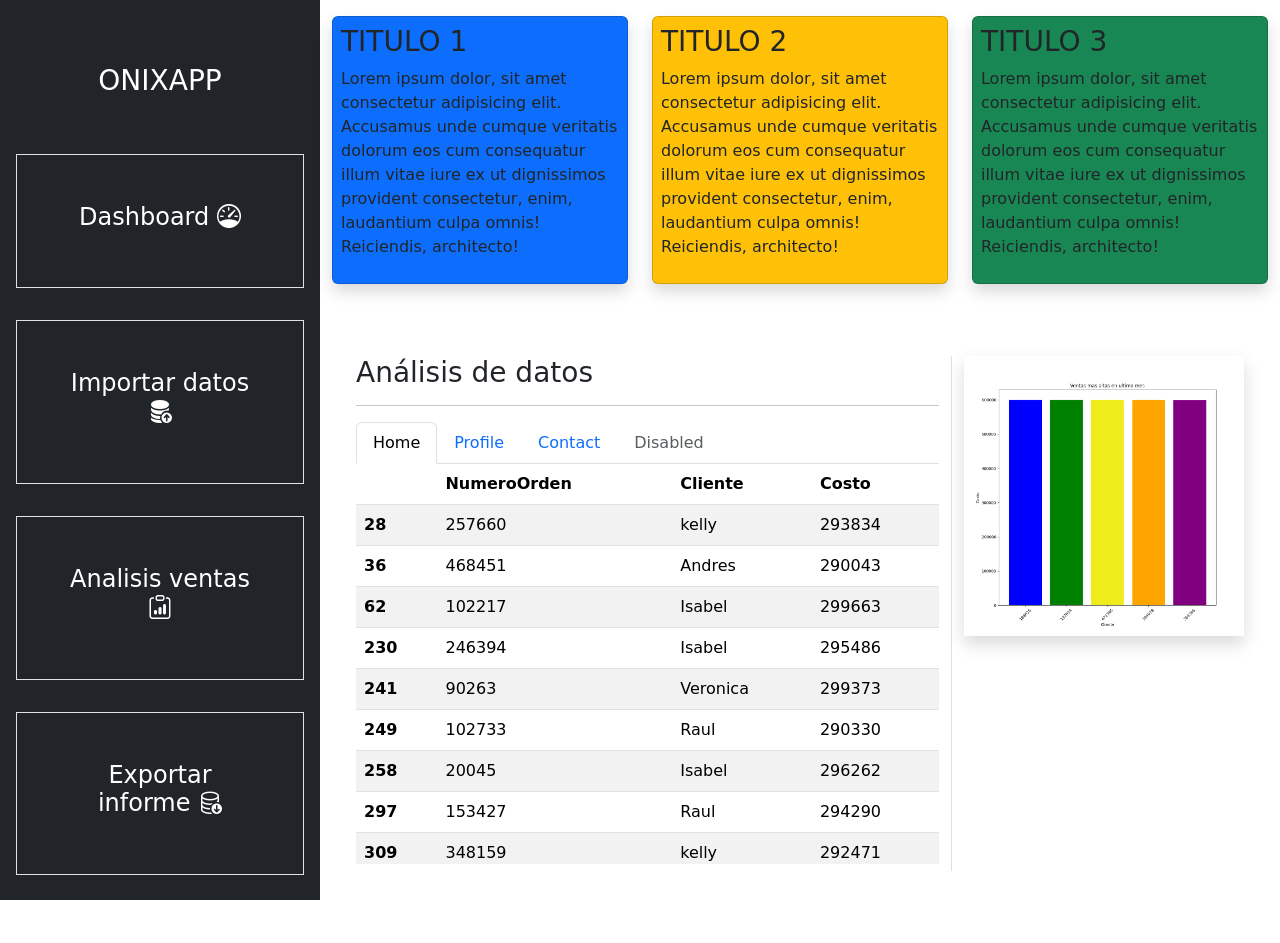
<file: index.html>
<!DOCTYPE html>
<html lang="en">

<head>
    <meta charset="UTF-8">
    <meta name="viewport" content="width=device-width, initial-scale=1.0">
    <title>Document</title>
    <link href="https://cdn.jsdelivr.net/npm/bootstrap@5.3.2/dist/css/bootstrap.min.css" rel="stylesheet"
        integrity="sha384-T3c6CoIi6uLrA9TneNEoa7RxnatzjcDSCmG1MXxSR1GAsXEV/Dwwykc2MPK8M2HN" crossorigin="anonymous">
    <link rel="stylesheet" href="https://cdn.jsdelivr.net/npm/bootstrap-icons@1.11.1/font/bootstrap-icons.css">
    <link rel="stylesheet" href="./assets/styles/estilos.css">
</head>

<body>

    <header>

    </header>
    <main class="container-fluid">
        <div class="row">
            <section class="col-12 col-md-3 bg-dark text-white columnaAdaptada">
                <div class="row text-center p-3">

                    <div class="col-12 my-5">
                        <h3>ONIXAPP</h3>
                    </div>

                    <div class="col-12 border p-5 seleccion">
                        <h4>Dashboard <span><i class="bi bi-speedometer"></i></span></h4>
                    </div>
                </div>
                <div class="row text-center p-3">
                    <div class="col-12 border p-5 seleccion">
                        <h4>Importar datos <span><i class="bi bi-database-fill-up"></i></span></h4>
                    </div>
                </div>
                <div class="row text-center p-3">
                    <div class="col-12 border p-5 seleccion">
                        <h4>Analisis ventas <span><i class="bi bi-clipboard-data"></i></span></h4>
                    </div>
                </div>
                <div class="row text-center p-3">
                    <div class="col-12 border p-5 seleccion">
                        <h4>Exportar informe <span><i class="bi bi-database-down"></i></span></h4>
                    </div>
                </div>
            </section>
            <section class="col-12 col-md-9">
                <div class="row row-cols-1 row-cols-md-3 my-3">
                    <div class="col">
                        <div class="card bg-primary p-2 shadow">
                            <h3>TITULO 1</h3>
                            <p>Lorem ipsum dolor, sit amet consectetur adipisicing elit. Accusamus unde cumque veritatis
                                dolorum eos cum consequatur illum vitae iure ex ut dignissimos provident consectetur,
                                enim, laudantium culpa omnis! Reiciendis, architecto!</p>
                        </div>
                    </div>
                    <div class="col">
                        <div class="card bg-warning p-2 shadow">
                            <h3>TITULO 2</h3>
                            <p>Lorem ipsum dolor, sit amet consectetur adipisicing elit. Accusamus unde cumque veritatis
                                dolorum eos cum consequatur illum vitae iure ex ut dignissimos provident consectetur,
                                enim, laudantium culpa omnis! Reiciendis, architecto!</p>
                        </div>
                    </div>
                    <div class="col">
                        <div class="card bg-success p-2 shadow">
                            <h3>TITULO 3</h3>
                            <p>Lorem ipsum dolor, sit amet consectetur adipisicing elit. Accusamus unde cumque veritatis
                                dolorum eos cum consequatur illum vitae iure ex ut dignissimos provident consectetur,
                                enim, laudantium culpa omnis! Reiciendis, architecto!</p>
                        </div>
                    </div>
                </div>
                <section class="row my-5 p-4">
                    <div class="col-12 col-md-8 border-end">
                        <h3>Análisis de datos</h3>
                        <hr>

                        <ul class="nav nav-tabs" id="myTab" role="tablist">
                            <li class="nav-item" role="presentation">
                                <button class="nav-link active" id="home-tab" data-bs-toggle="tab"
                                    data-bs-target="#home-tab-pane" type="button" role="tab"
                                    aria-controls="home-tab-pane" aria-selected="true">Home</button>
                            </li>
                            <li class="nav-item" role="presentation">
                                <button class="nav-link" id="profile-tab" data-bs-toggle="tab"
                                    data-bs-target="#profile-tab-pane" type="button" role="tab"
                                    aria-controls="profile-tab-pane" aria-selected="false">Profile</button>
                            </li>
                            <li class="nav-item" role="presentation">
                                <button class="nav-link" id="contact-tab" data-bs-toggle="tab"
                                    data-bs-target="#contact-tab-pane" type="button" role="tab"
                                    aria-controls="contact-tab-pane" aria-selected="false">Contact</button>
                            </li>
                            <li class="nav-item" role="presentation">
                                <button class="nav-link" id="disabled-tab" data-bs-toggle="tab"
                                    data-bs-target="#disabled-tab-pane" type="button" role="tab"
                                    aria-controls="disabled-tab-pane" aria-selected="false" disabled>Disabled</button>
                            </li>
                        </ul>
                        <div class="tab-content" id="myTabContent">
                            <div class="tab-pane fade show active" id="home-tab-pane" role="tabpanel"
                                aria-labelledby="home-tab" tabindex="0">
                                <iframe src="./tables/ventasBajoCosto.html" frameborder="0" class="w-100" height="400"></iframe>
                            </div>
                            <div class="tab-pane fade" id="profile-tab-pane" role="tabpanel"
                                aria-labelledby="profile-tab" tabindex="0">...</div>
                            <div class="tab-pane fade" id="contact-tab-pane" role="tabpanel"
                                aria-labelledby="contact-tab" tabindex="0">...</div>
                            <div class="tab-pane fade" id="disabled-tab-pane" role="tabpanel"
                                aria-labelledby="disabled-tab" tabindex="0">...</div>
                        </div>

                    </div>
                    <div class="col-12 col-md-4">
                        <img src="./figuras/barrasventa.png" alt="img" class="w-100 d-block mx-auto shadow">
                    </div>
                </section>
            </section>
        </div>


    </main>
    <footer>

    </footer>
    <script src="https://cdn.jsdelivr.net/npm/bootstrap@5.3.2/dist/js/bootstrap.bundle.min.js"
        integrity="sha384-C6RzsynM9kWDrMNeT87bh95OGNyZPhcTNXj1NW7RuBCsyN/o0jlpcV8Qyq46cDfL"
        crossorigin="anonymous"></script>
</body>

</html>
</file>
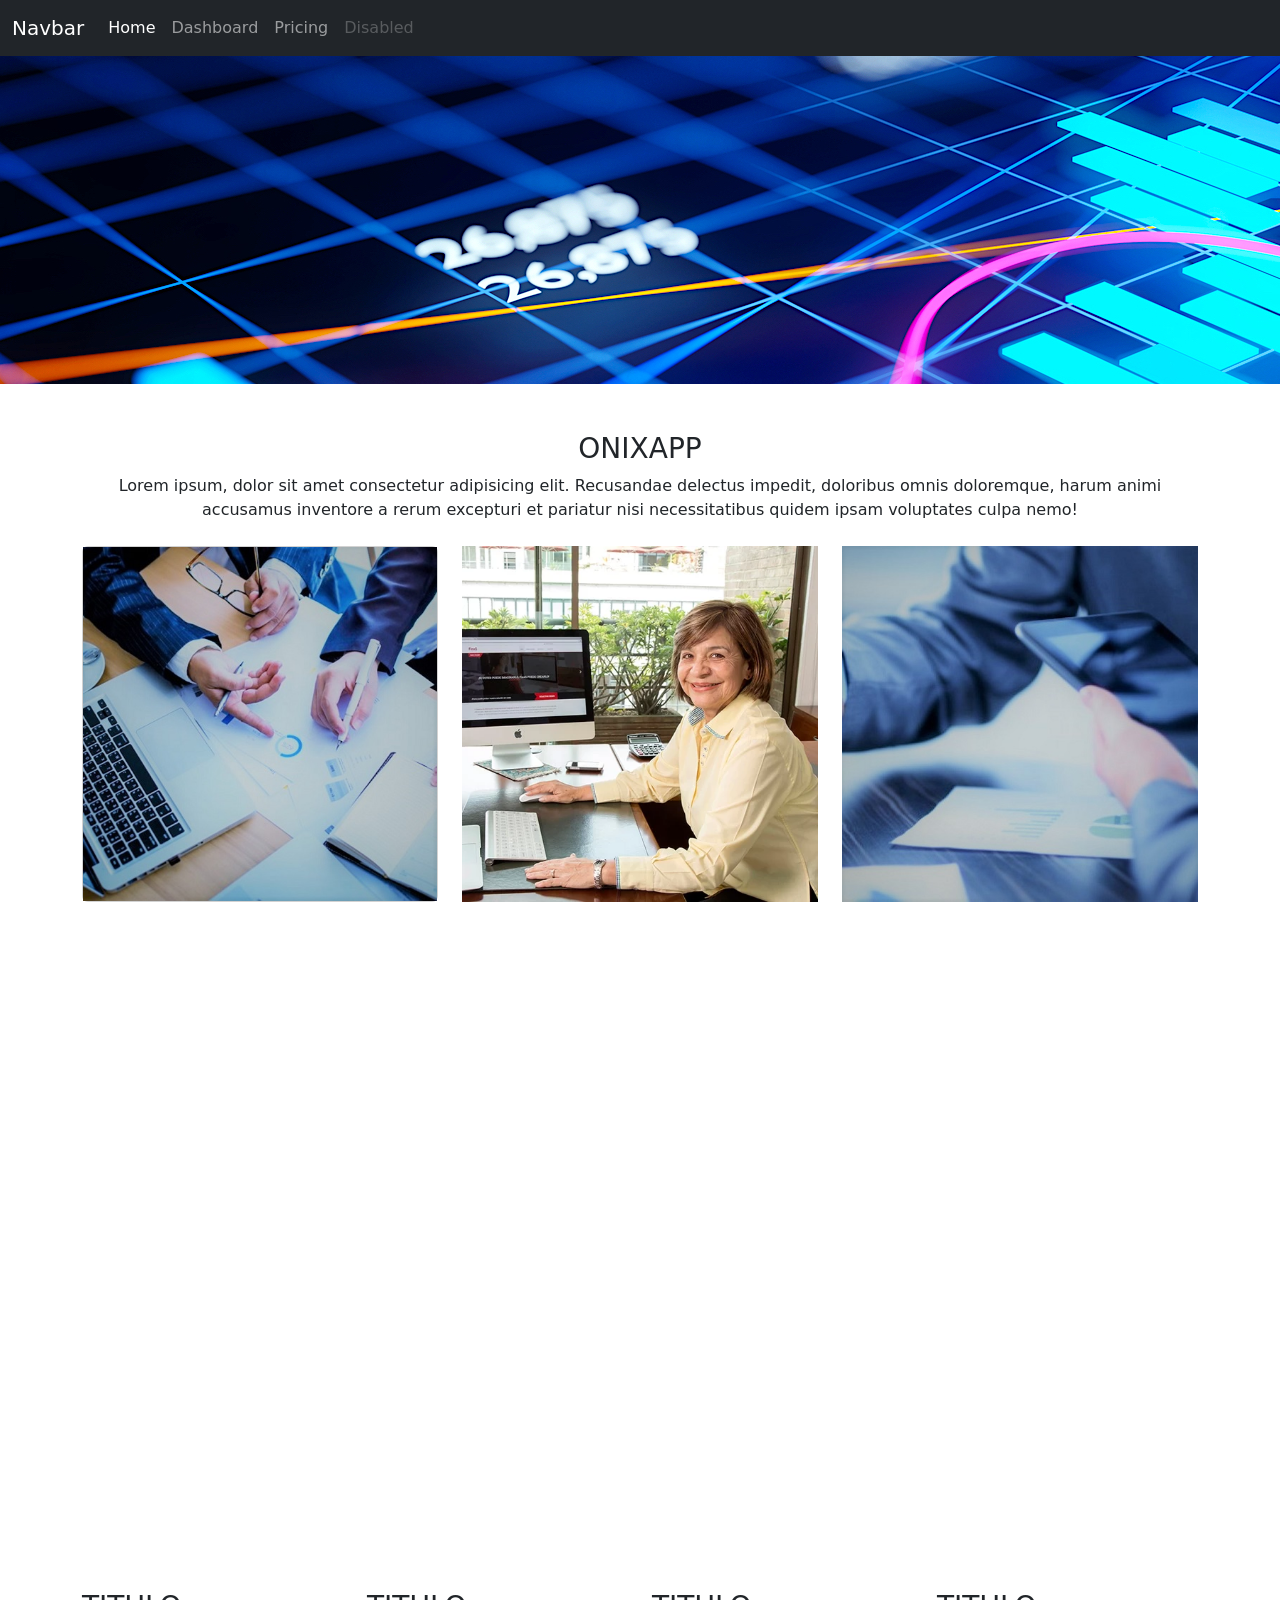
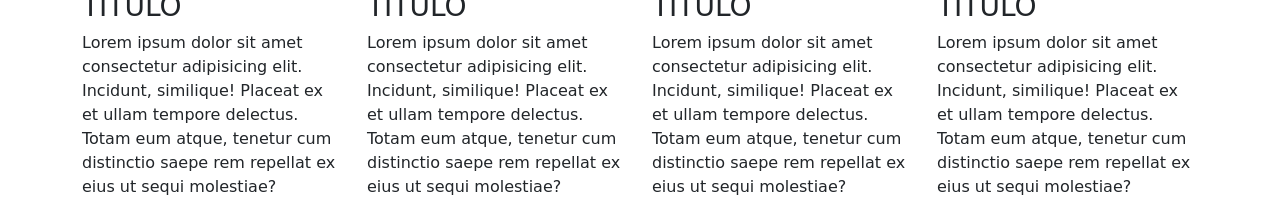
<file: home.html>
<!DOCTYPE html>
<html lang="en">
<head>
    <meta charset="UTF-8">
    <meta name="viewport" content="width=device-width, initial-scale=1.0">
    <title>Document</title>
    <link href="https://cdn.jsdelivr.net/npm/bootstrap@5.3.2/dist/css/bootstrap.min.css" rel="stylesheet"
        integrity="sha384-T3c6CoIi6uLrA9TneNEoa7RxnatzjcDSCmG1MXxSR1GAsXEV/Dwwykc2MPK8M2HN" crossorigin="anonymous">
    <link rel="stylesheet" href="https://cdn.jsdelivr.net/npm/bootstrap-icons@1.11.1/font/bootstrap-icons.css">
    <link rel="stylesheet" href="./assets/styles/estilos.css">
</head>
<body>
    <header>
        <nav class="navbar navbar-expand-lg bg-dark navbar-dark fixed-top">
            <div class="container-fluid">
              <a class="navbar-brand" href="#">Navbar</a>
              <button class="navbar-toggler" type="button" data-bs-toggle="collapse" data-bs-target="#navbarNav" aria-controls="navbarNav" aria-expanded="false" aria-label="Toggle navigation">
                <span class="navbar-toggler-icon"></span>
              </button>
              <div class="collapse navbar-collapse" id="navbarNav">
                <ul class="navbar-nav">
                  <li class="nav-item">
                    <a class="nav-link active" aria-current="page" href="#">Home</a>
                  </li>
                  <li class="nav-item">
                    <a class="nav-link" href="./index.html">Dashboard</a>
                  </li>
                  <li class="nav-item">
                    <a class="nav-link" href="#">Pricing</a>
                  </li>
                  <li class="nav-item">
                    <a class="nav-link disabled" aria-disabled="true">Disabled</a>
                  </li>
                </ul>
              </div>
            </div>
          </nav>
    </header>
    <main>
        <section class="banner">

        </section>
        <section>
            <div class="container my-5">
                <div class="row">
                    <div class="col-12 text-center">
                        <h3>ONIXAPP</h3>
                        <p>Lorem ipsum, dolor sit amet consectetur adipisicing elit. Recusandae delectus impedit, doloribus omnis doloremque, harum animi accusamus inventore a rerum excepturi et pariatur nisi necessitatibus quidem ipsam voluptates culpa nemo!</p>
                    </div>
                </div>
                <div class="row row-cols-1 row-cols-md-3 mt-2">
                    <div class="col">
                        <div class="card">
                            <img src="./assets/img/card2.jpg" alt="card" class="img-fluid">
                        </div>
                    </div>
                    <div class="col">
                        <img src="./assets/img/card1.webp" alt="card" class="img-fluid">
                    </div>
                    <div class="col">
                        <img src="./assets/img/card3.jpg" alt="card" class="img-fluid">
                    </div>
                </div>
            </div>
        </section>
        <section class="banner2">

        </section>
        <section>
            <div class="container">
                <div class="row">
                    <div class="col-12 col-md-3">
                        <h3>TITULO</h3>
                        <P>Lorem ipsum dolor sit amet consectetur adipisicing elit. Incidunt, similique! Placeat ex et ullam tempore delectus. Totam eum atque, tenetur cum distinctio saepe rem repellat ex eius ut sequi molestiae?</P>
                    </div>
                    <div class="col-12 col-md-3">
                        <h3>TITULO</h3>
                        <P>Lorem ipsum dolor sit amet consectetur adipisicing elit. Incidunt, similique! Placeat ex et ullam tempore delectus. Totam eum atque, tenetur cum distinctio saepe rem repellat ex eius ut sequi molestiae?</P>
                    </div>
                    <div class="col-12 col-md-3">
                        <h3>TITULO</h3>
                        <P>Lorem ipsum dolor sit amet consectetur adipisicing elit. Incidunt, similique! Placeat ex et ullam tempore delectus. Totam eum atque, tenetur cum distinctio saepe rem repellat ex eius ut sequi molestiae?</P>
                    </div>
                    <div class="col-12 col-md-3">
                        <h3>TITULO</h3>
                        <P>Lorem ipsum dolor sit amet consectetur adipisicing elit. Incidunt, similique! Placeat ex et ullam tempore delectus. Totam eum atque, tenetur cum distinctio saepe rem repellat ex eius ut sequi molestiae?</P>
                    </div>
                </div>
            </div>
        </section>
    </main>
</body>
</html>
</file>
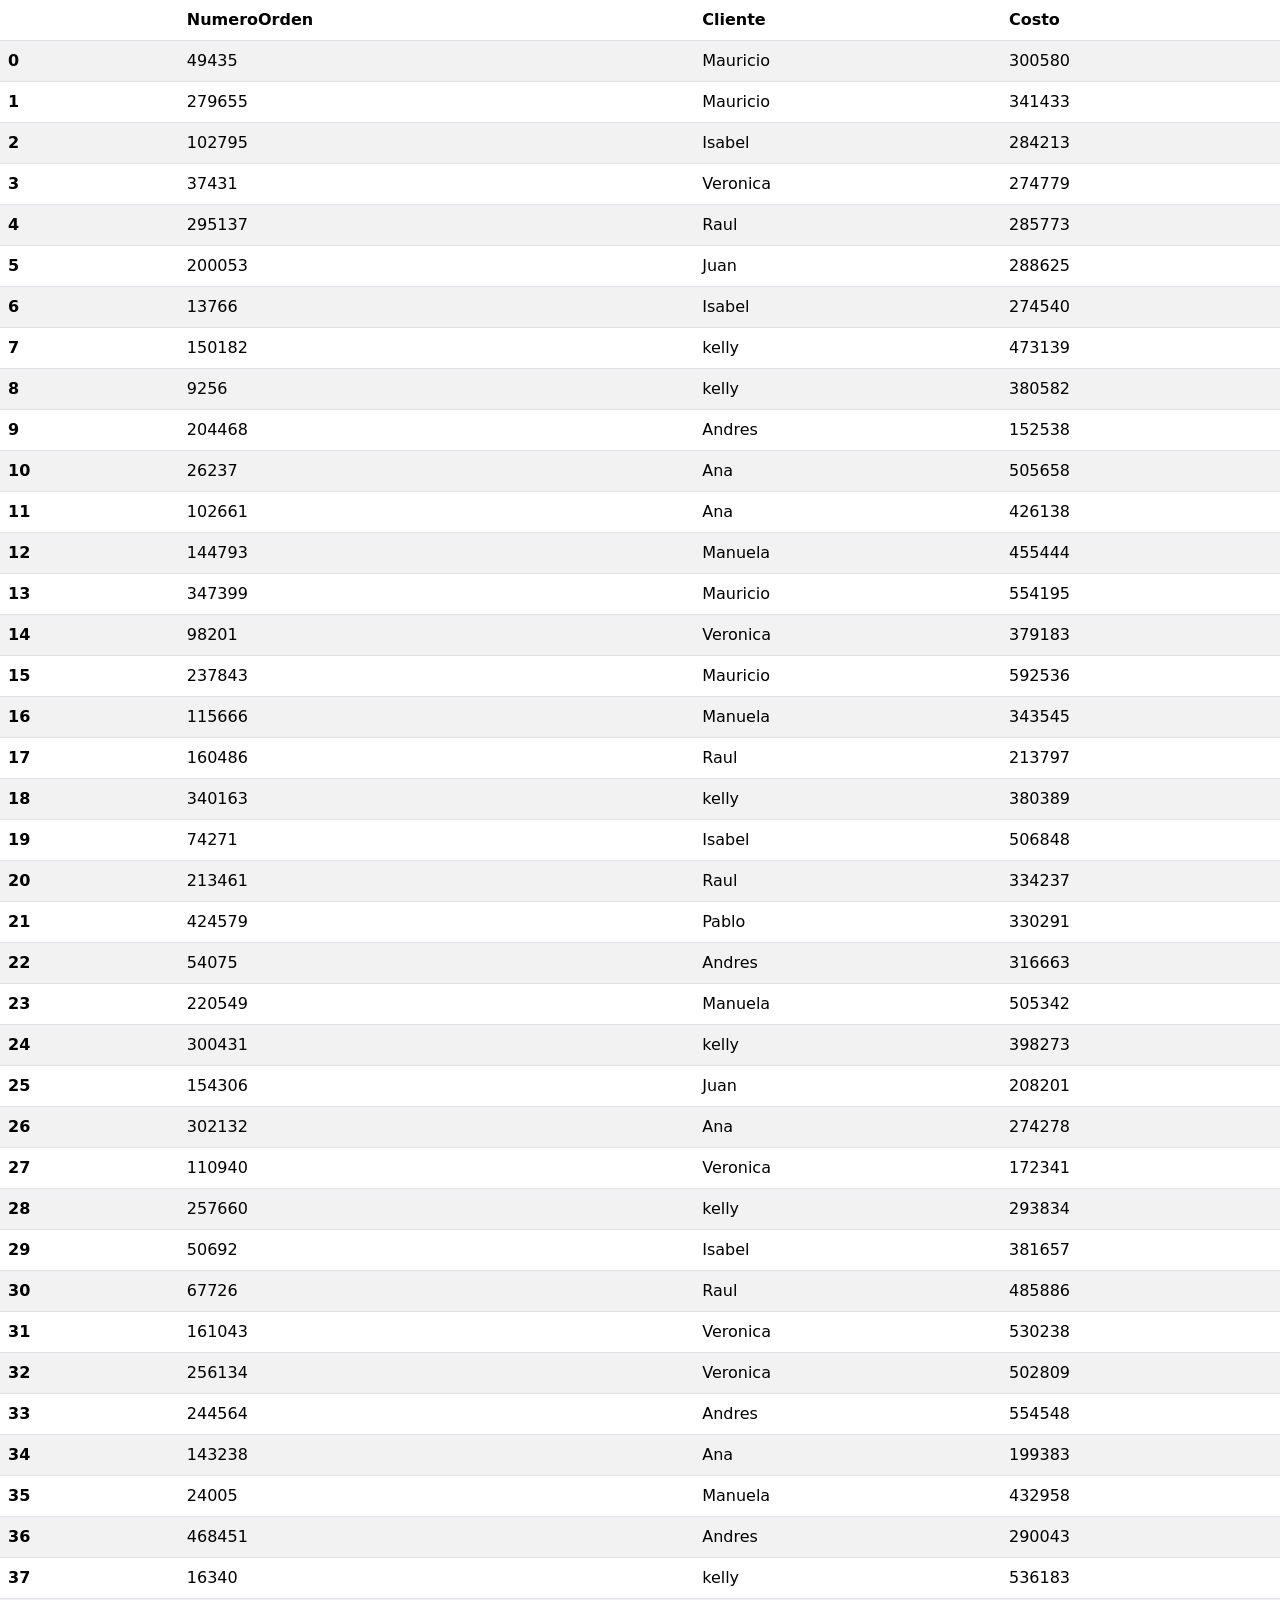
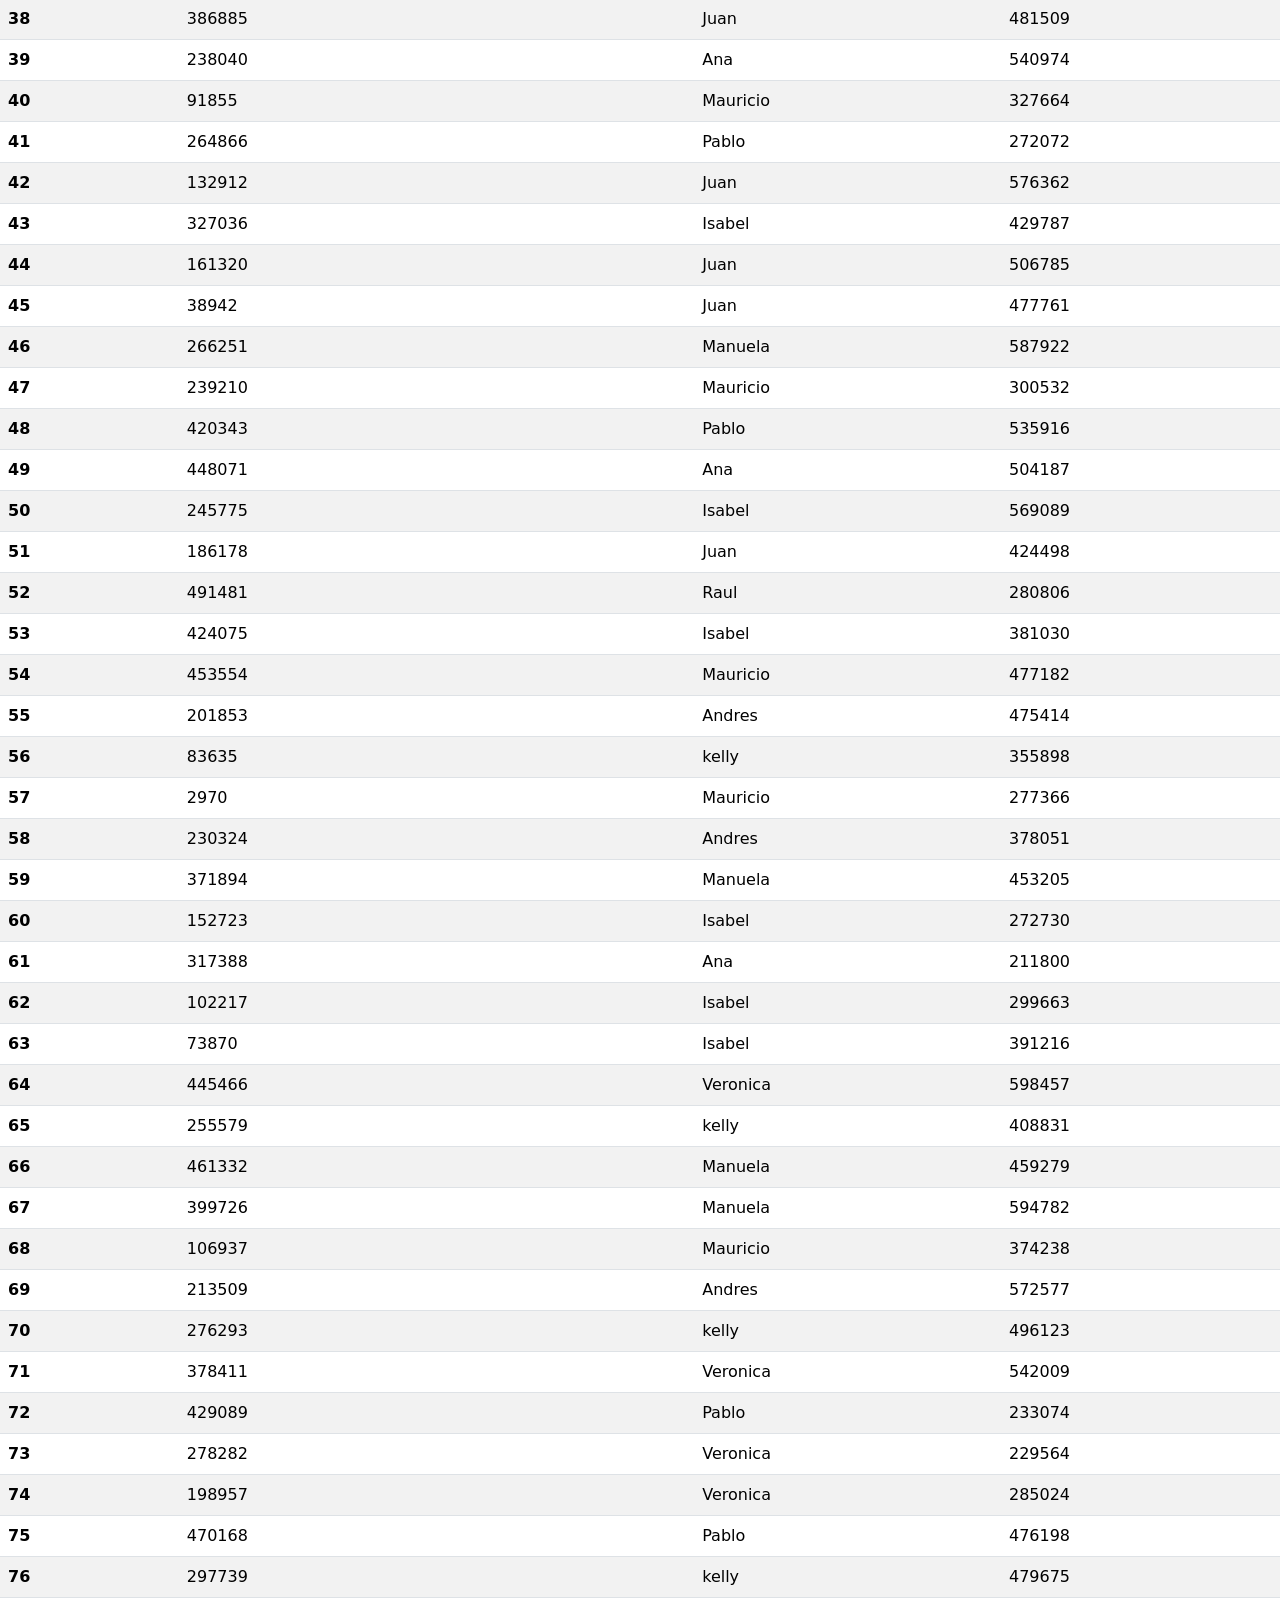
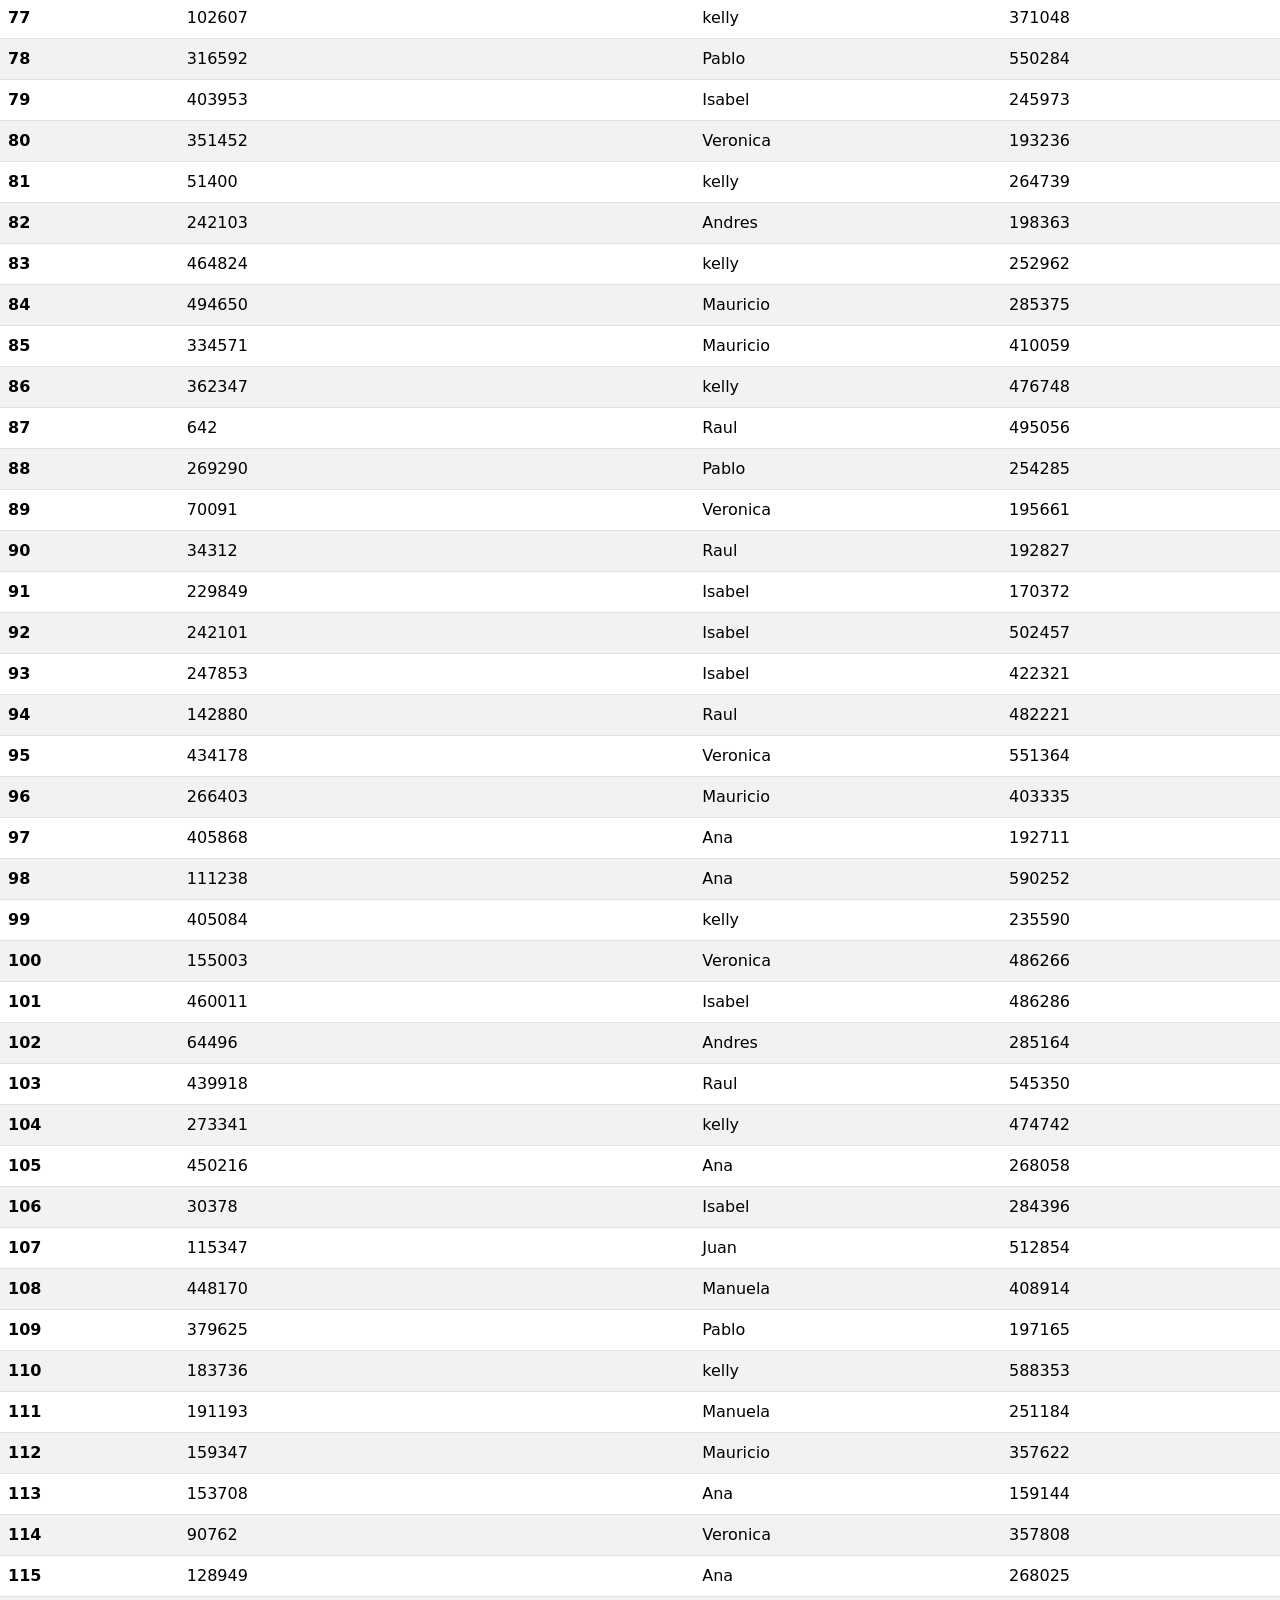
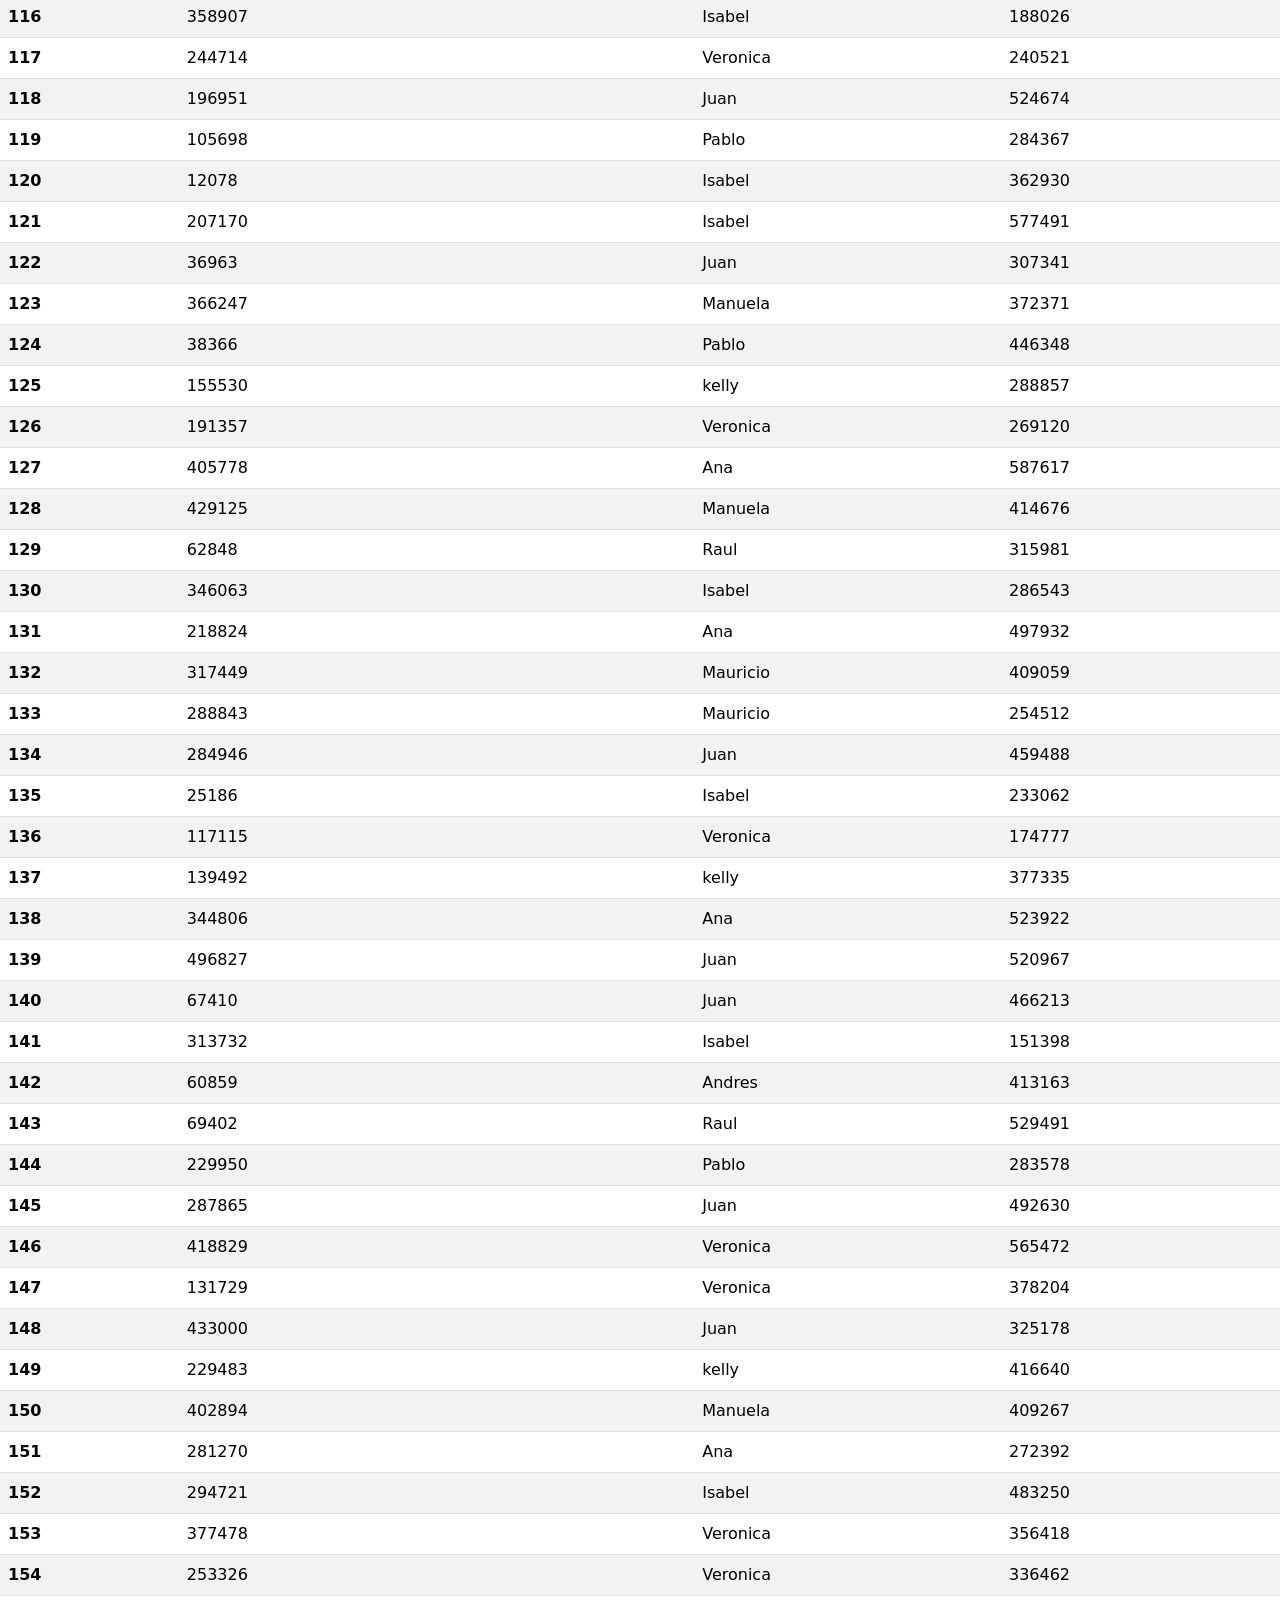
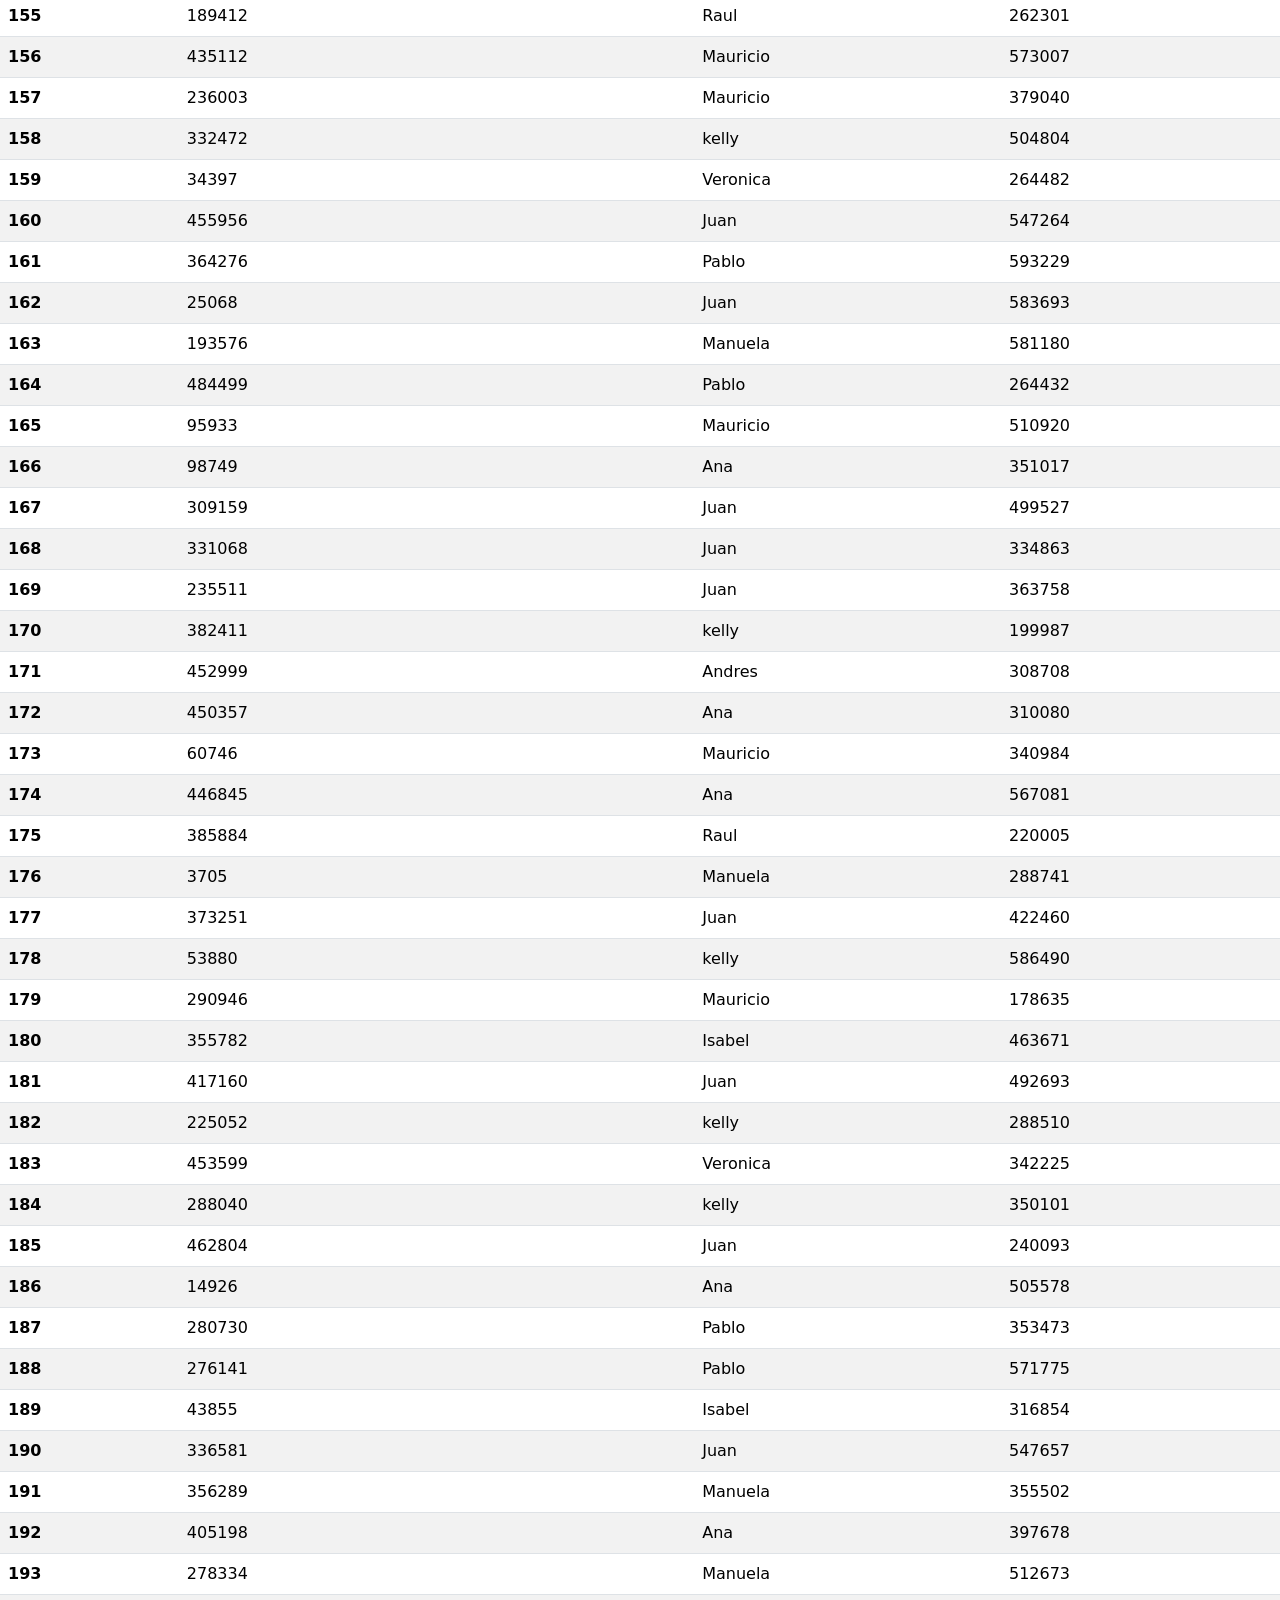
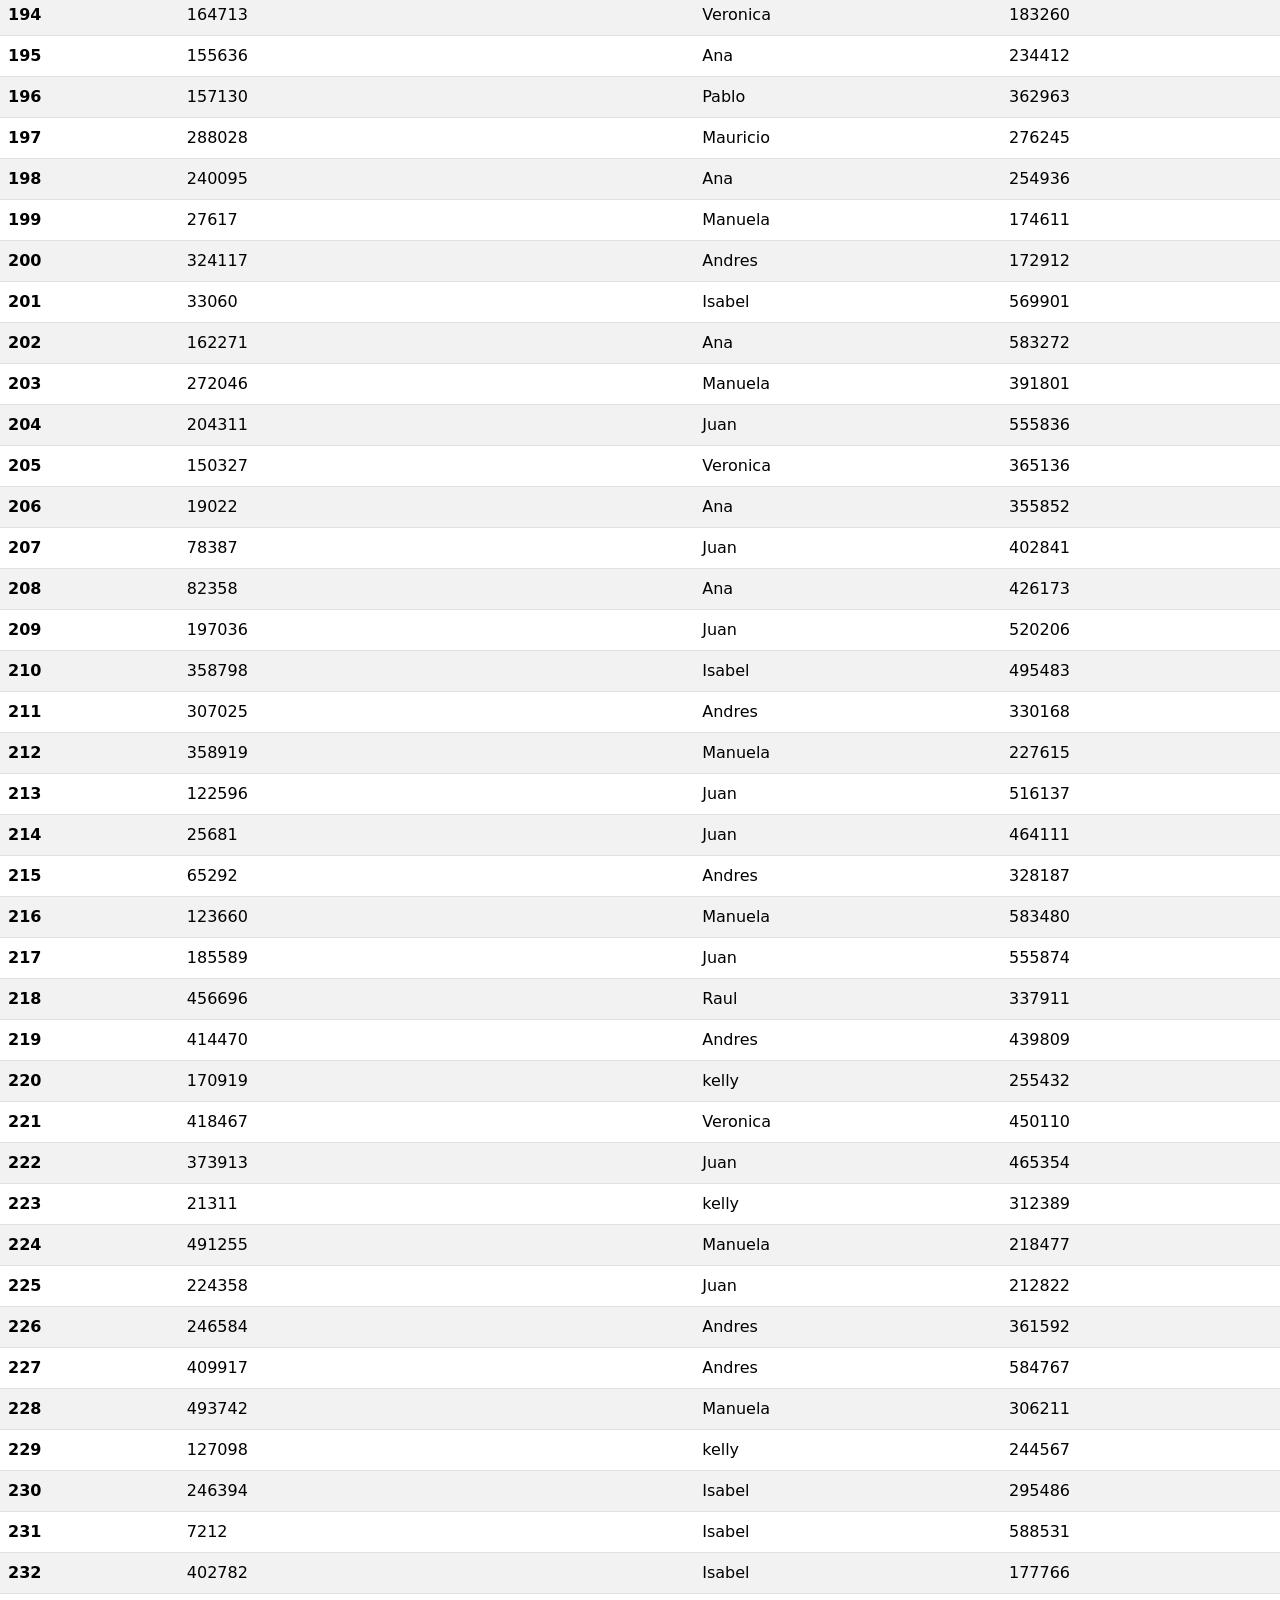
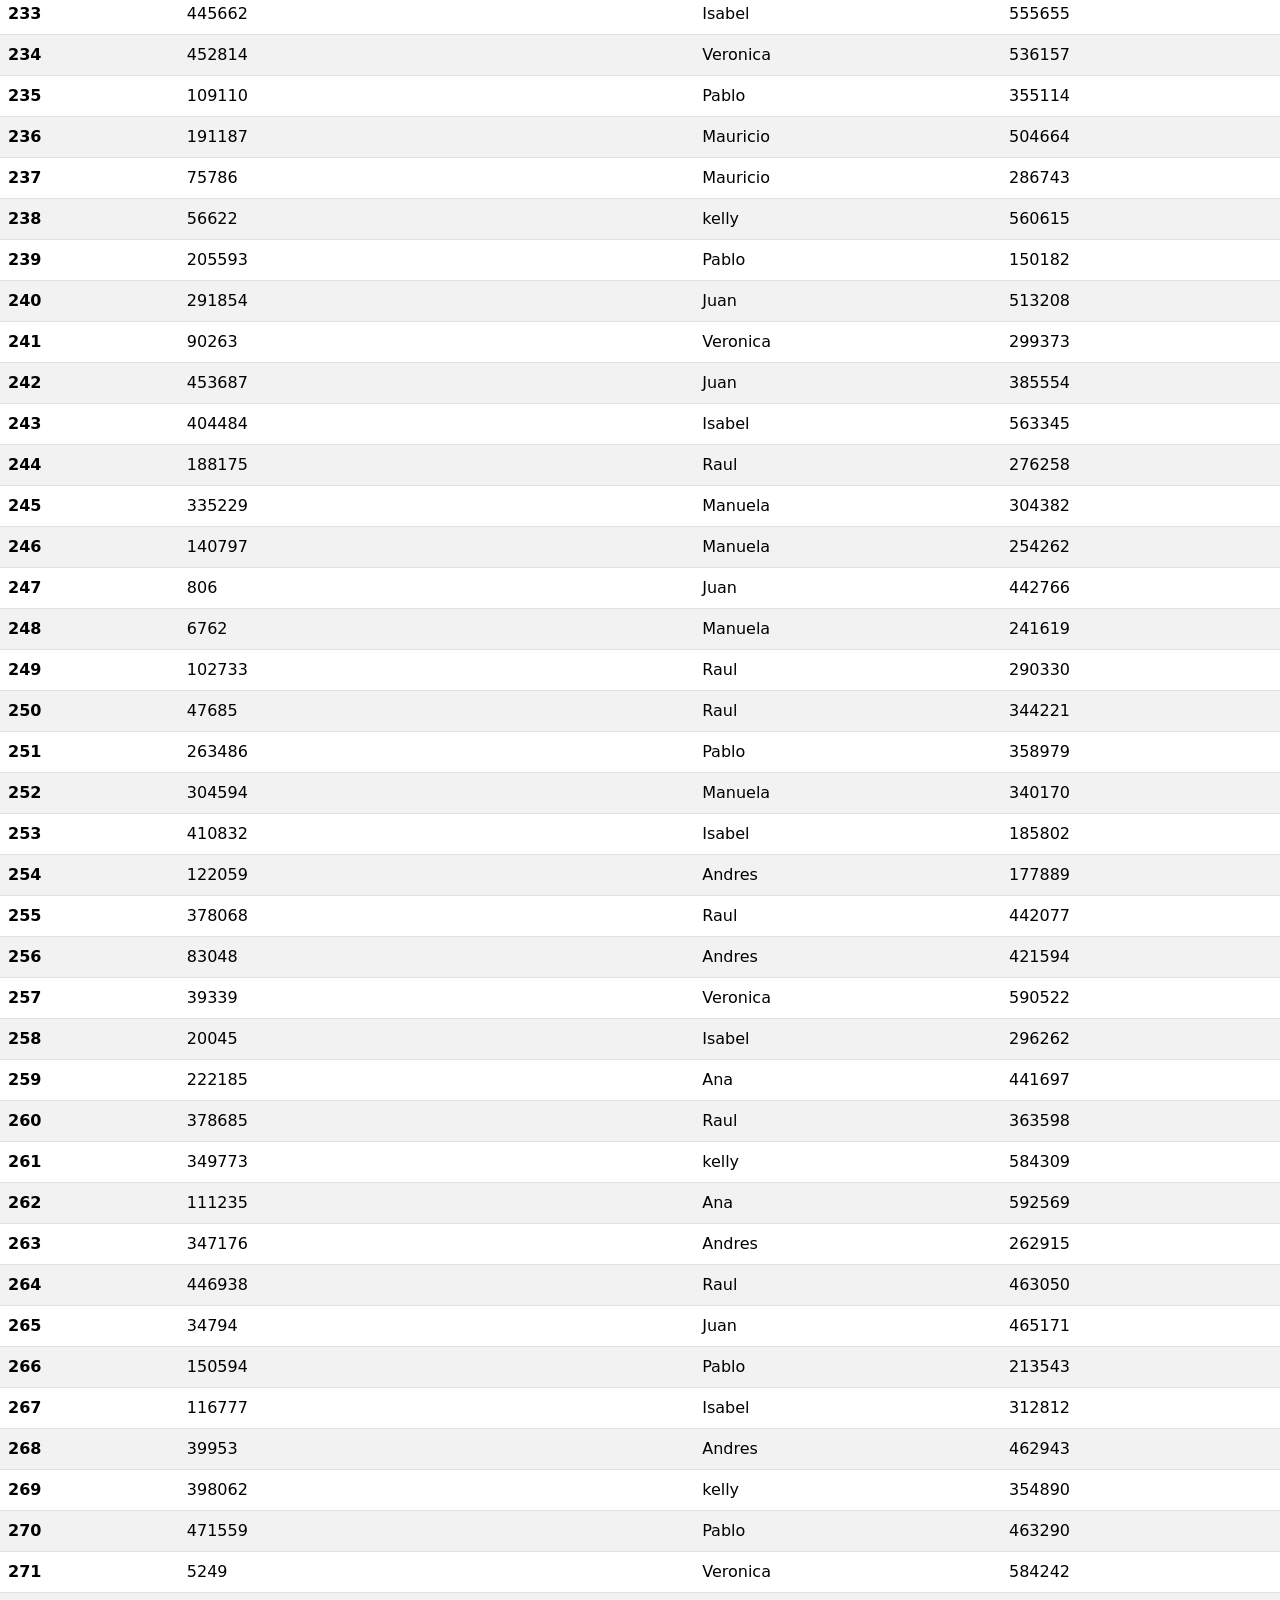
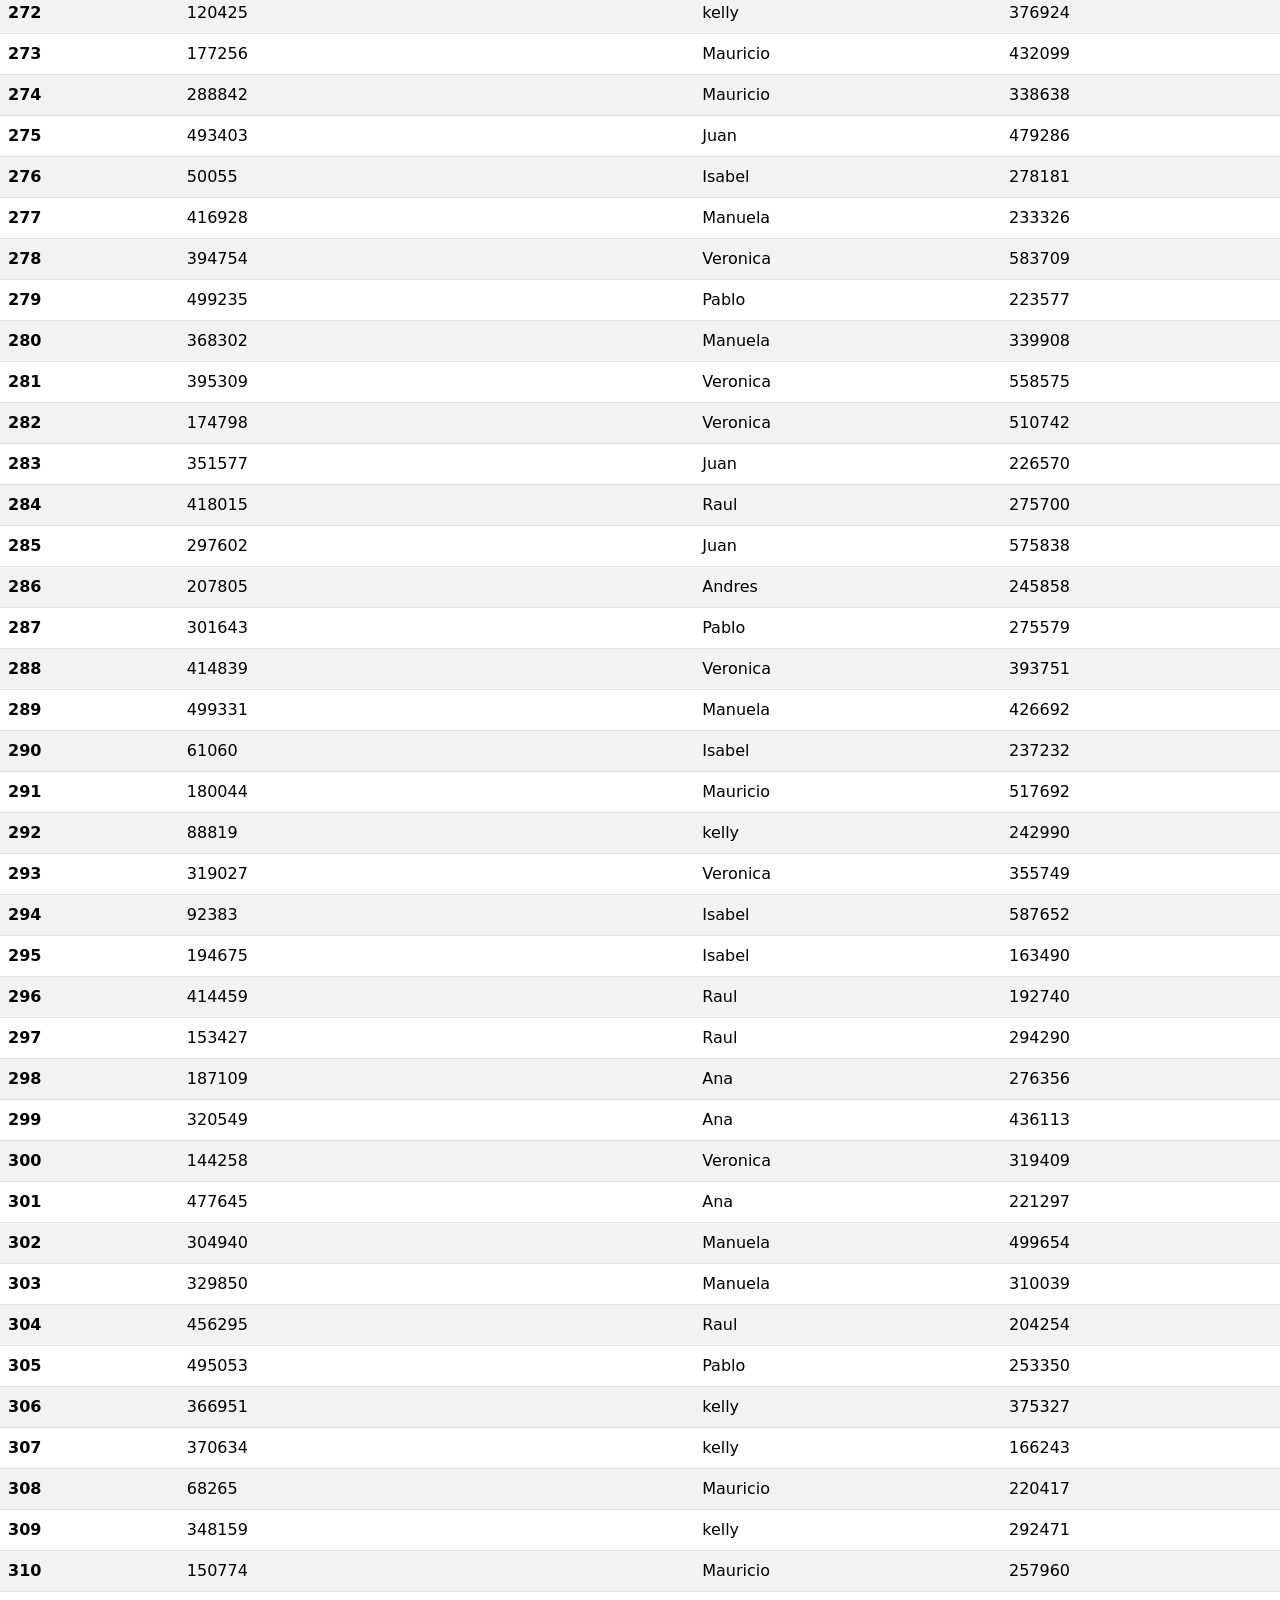
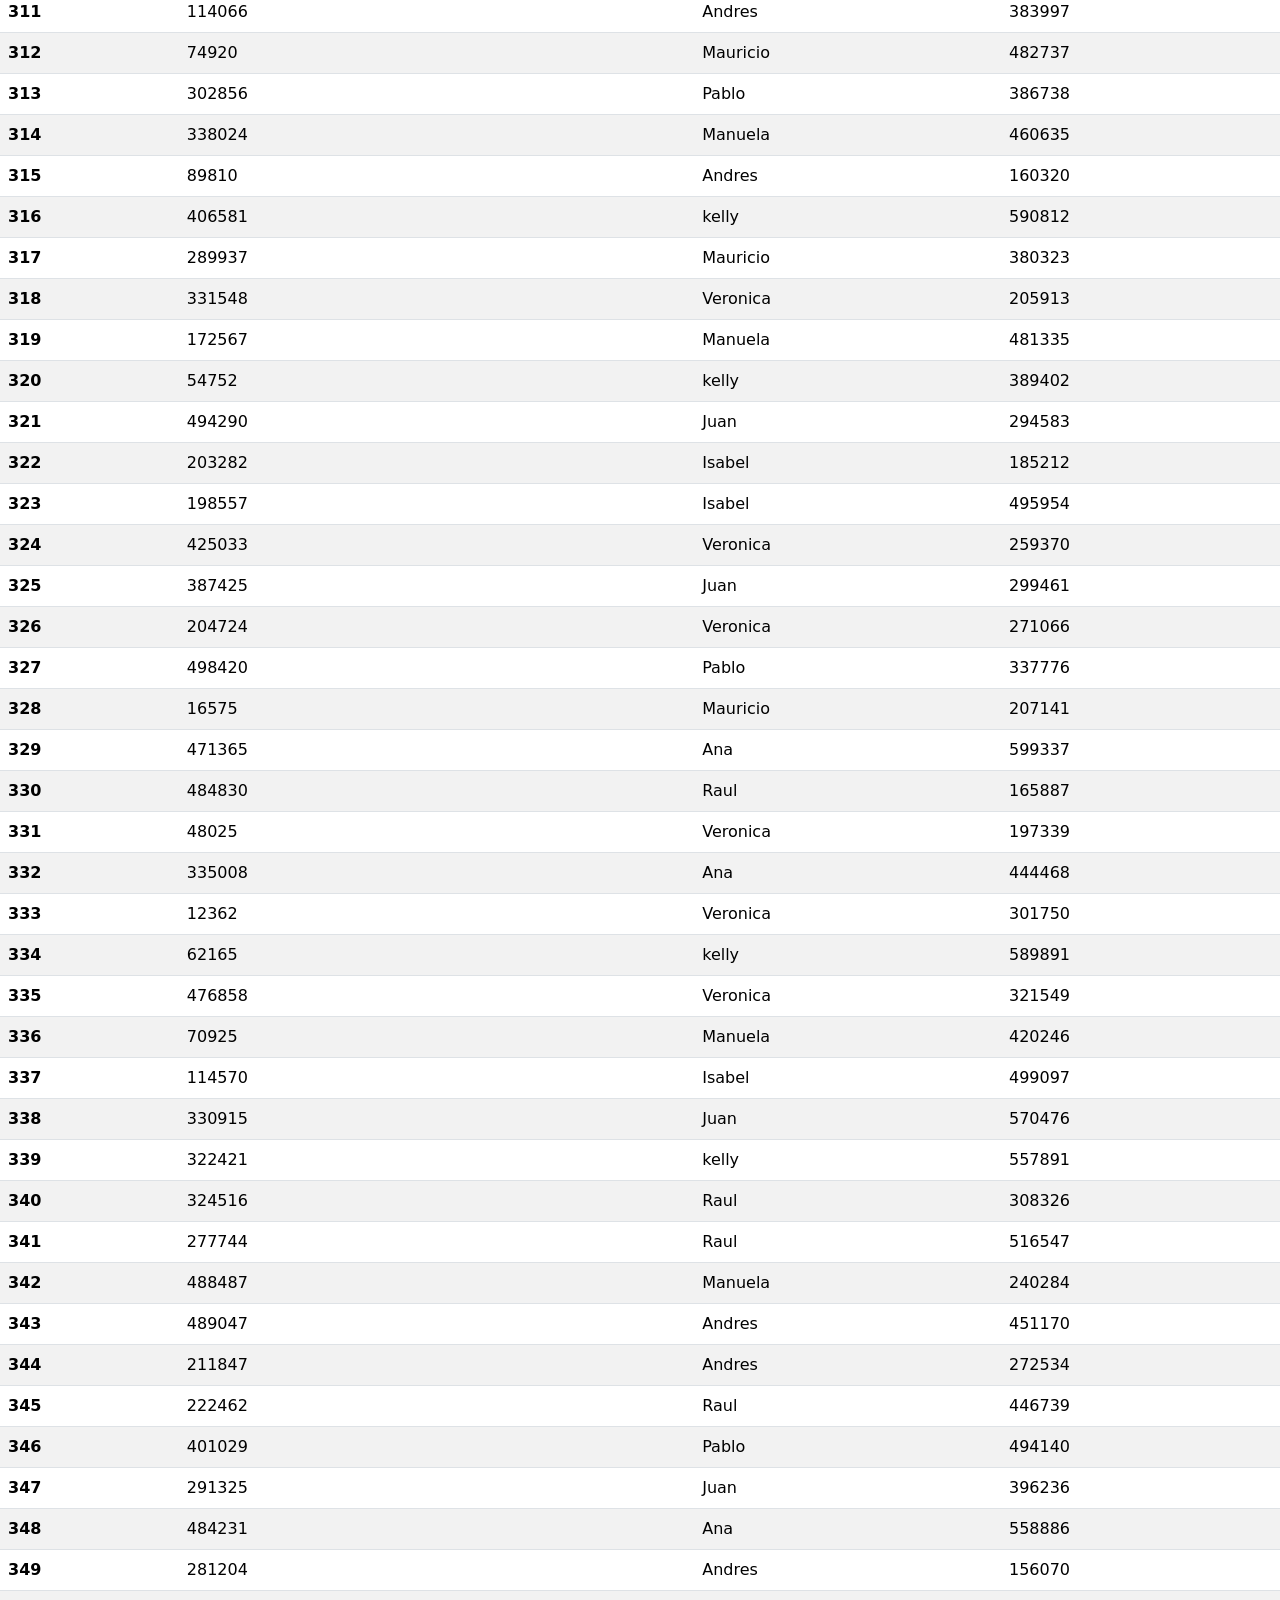
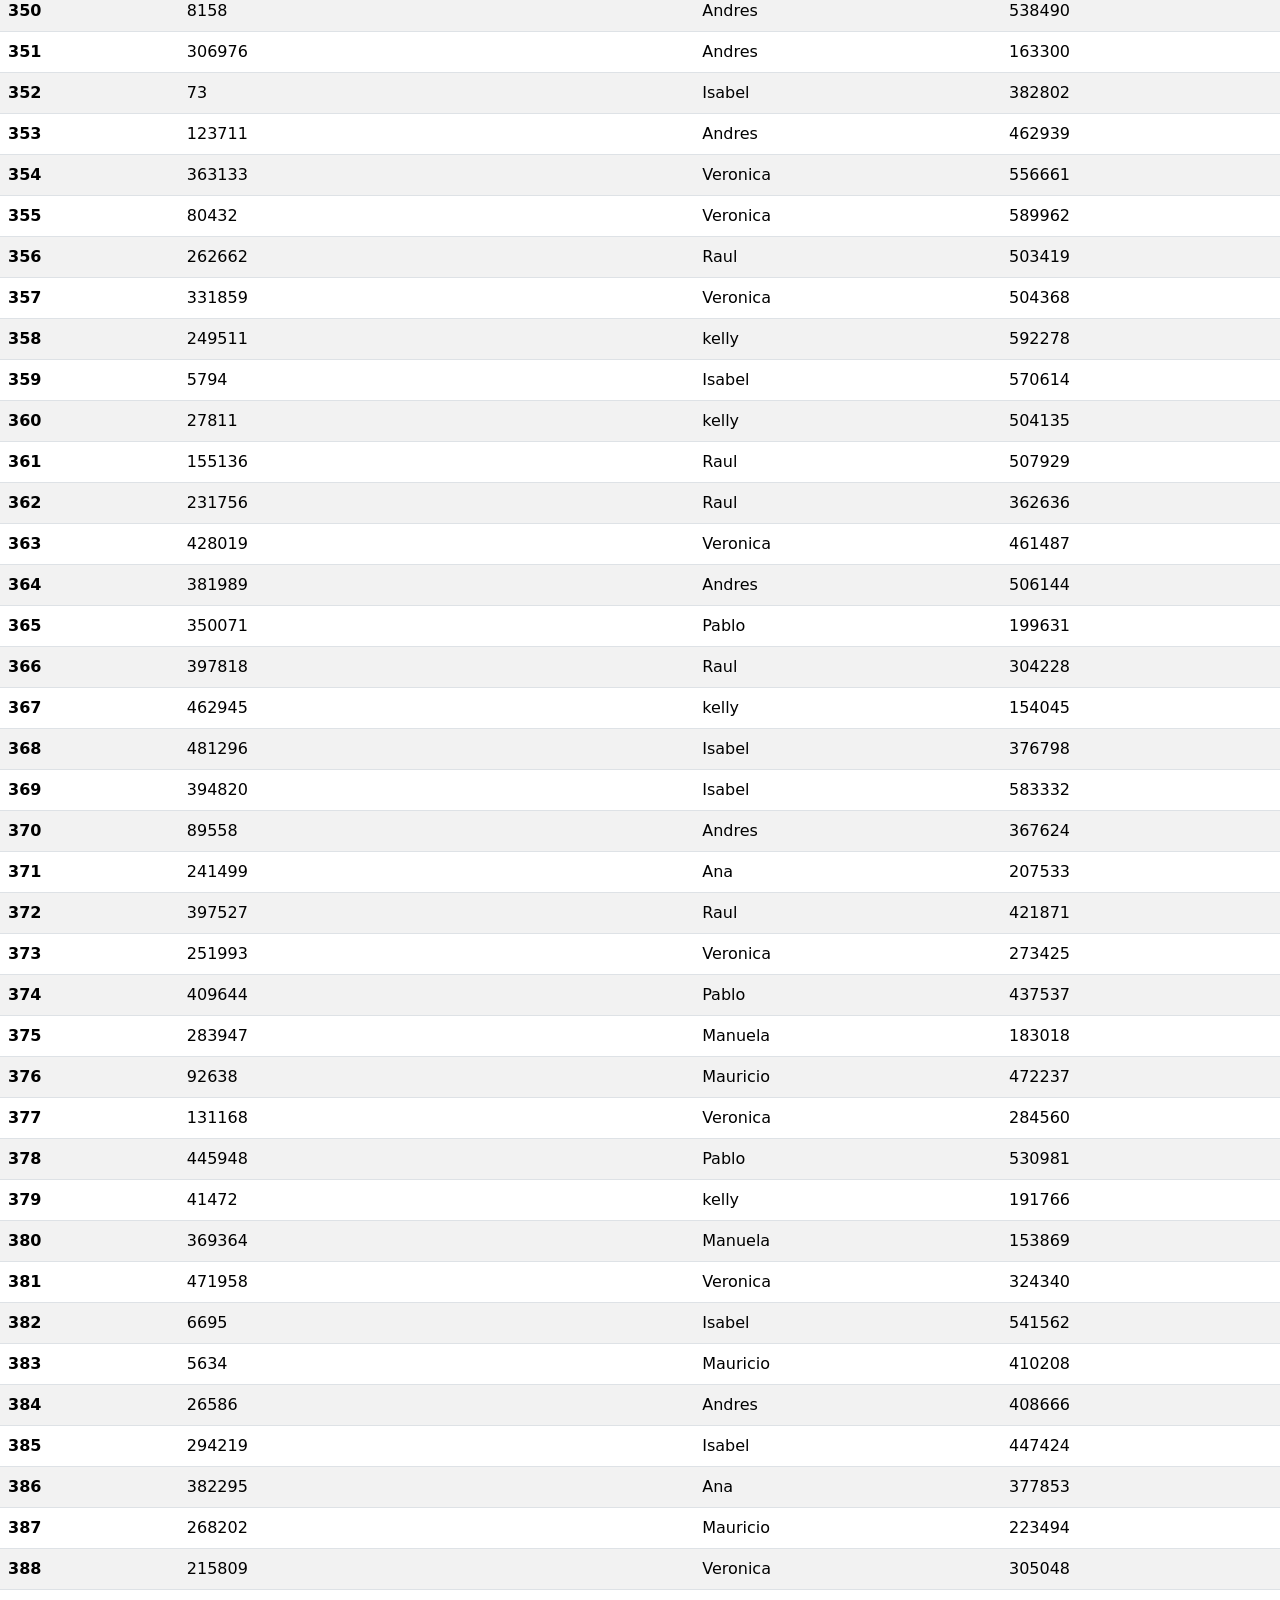
<file: tables/tablaventas.html>
<!DOCTYPE html>
        <html>
            <head>
                <meta charset="UTF-8">
                <title>tablas</title>
                <link href="https://cdn.jsdelivr.net/npm/bootstrap@5.3.2/dist/css/bootstrap.min.css" rel="stylesheet" integrity="sha384-T3c6CoIi6uLrA9TneNEoa7RxnatzjcDSCmG1MXxSR1GAsXEV/Dwwykc2MPK8M2HN" crossorigin="anonymous">
            </head>
        </html>
    
<table class="table table-striped">
<thead>
<tr>
<th></th>
<th>NumeroOrden</th>
<th>Cliente</th>
<th>Costo</th>
</tr>
</thead>
<tbody>
<tr>
<th>0</th>
<td>49435</td>
<td>Mauricio</td>
<td>300580</td>
</tr>
<tr>
<th>1</th>
<td>279655</td>
<td>Mauricio</td>
<td>341433</td>
</tr>
<tr>
<th>2</th>
<td>102795</td>
<td>Isabel</td>
<td>284213</td>
</tr>
<tr>
<th>3</th>
<td>37431</td>
<td>Veronica</td>
<td>274779</td>
</tr>
<tr>
<th>4</th>
<td>295137</td>
<td>Raul</td>
<td>285773</td>
</tr>
<tr>
<th>5</th>
<td>200053</td>
<td>Juan</td>
<td>288625</td>
</tr>
<tr>
<th>6</th>
<td>13766</td>
<td>Isabel</td>
<td>274540</td>
</tr>
<tr>
<th>7</th>
<td>150182</td>
<td>kelly</td>
<td>473139</td>
</tr>
<tr>
<th>8</th>
<td>9256</td>
<td>kelly</td>
<td>380582</td>
</tr>
<tr>
<th>9</th>
<td>204468</td>
<td>Andres</td>
<td>152538</td>
</tr>
<tr>
<th>10</th>
<td>26237</td>
<td>Ana</td>
<td>505658</td>
</tr>
<tr>
<th>11</th>
<td>102661</td>
<td>Ana</td>
<td>426138</td>
</tr>
<tr>
<th>12</th>
<td>144793</td>
<td>Manuela</td>
<td>455444</td>
</tr>
<tr>
<th>13</th>
<td>347399</td>
<td>Mauricio</td>
<td>554195</td>
</tr>
<tr>
<th>14</th>
<td>98201</td>
<td>Veronica</td>
<td>379183</td>
</tr>
<tr>
<th>15</th>
<td>237843</td>
<td>Mauricio</td>
<td>592536</td>
</tr>
<tr>
<th>16</th>
<td>115666</td>
<td>Manuela</td>
<td>343545</td>
</tr>
<tr>
<th>17</th>
<td>160486</td>
<td>Raul</td>
<td>213797</td>
</tr>
<tr>
<th>18</th>
<td>340163</td>
<td>kelly</td>
<td>380389</td>
</tr>
<tr>
<th>19</th>
<td>74271</td>
<td>Isabel</td>
<td>506848</td>
</tr>
<tr>
<th>20</th>
<td>213461</td>
<td>Raul</td>
<td>334237</td>
</tr>
<tr>
<th>21</th>
<td>424579</td>
<td>Pablo</td>
<td>330291</td>
</tr>
<tr>
<th>22</th>
<td>54075</td>
<td>Andres</td>
<td>316663</td>
</tr>
<tr>
<th>23</th>
<td>220549</td>
<td>Manuela</td>
<td>505342</td>
</tr>
<tr>
<th>24</th>
<td>300431</td>
<td>kelly</td>
<td>398273</td>
</tr>
<tr>
<th>25</th>
<td>154306</td>
<td>Juan</td>
<td>208201</td>
</tr>
<tr>
<th>26</th>
<td>302132</td>
<td>Ana</td>
<td>274278</td>
</tr>
<tr>
<th>27</th>
<td>110940</td>
<td>Veronica</td>
<td>172341</td>
</tr>
<tr>
<th>28</th>
<td>257660</td>
<td>kelly</td>
<td>293834</td>
</tr>
<tr>
<th>29</th>
<td>50692</td>
<td>Isabel</td>
<td>381657</td>
</tr>
<tr>
<th>30</th>
<td>67726</td>
<td>Raul</td>
<td>485886</td>
</tr>
<tr>
<th>31</th>
<td>161043</td>
<td>Veronica</td>
<td>530238</td>
</tr>
<tr>
<th>32</th>
<td>256134</td>
<td>Veronica</td>
<td>502809</td>
</tr>
<tr>
<th>33</th>
<td>244564</td>
<td>Andres</td>
<td>554548</td>
</tr>
<tr>
<th>34</th>
<td>143238</td>
<td>Ana</td>
<td>199383</td>
</tr>
<tr>
<th>35</th>
<td>24005</td>
<td>Manuela</td>
<td>432958</td>
</tr>
<tr>
<th>36</th>
<td>468451</td>
<td>Andres</td>
<td>290043</td>
</tr>
<tr>
<th>37</th>
<td>16340</td>
<td>kelly</td>
<td>536183</td>
</tr>
<tr>
<th>38</th>
<td>386885</td>
<td>Juan</td>
<td>481509</td>
</tr>
<tr>
<th>39</th>
<td>238040</td>
<td>Ana</td>
<td>540974</td>
</tr>
<tr>
<th>40</th>
<td>91855</td>
<td>Mauricio</td>
<td>327664</td>
</tr>
<tr>
<th>41</th>
<td>264866</td>
<td>Pablo</td>
<td>272072</td>
</tr>
<tr>
<th>42</th>
<td>132912</td>
<td>Juan</td>
<td>576362</td>
</tr>
<tr>
<th>43</th>
<td>327036</td>
<td>Isabel</td>
<td>429787</td>
</tr>
<tr>
<th>44</th>
<td>161320</td>
<td>Juan</td>
<td>506785</td>
</tr>
<tr>
<th>45</th>
<td>38942</td>
<td>Juan</td>
<td>477761</td>
</tr>
<tr>
<th>46</th>
<td>266251</td>
<td>Manuela</td>
<td>587922</td>
</tr>
<tr>
<th>47</th>
<td>239210</td>
<td>Mauricio</td>
<td>300532</td>
</tr>
<tr>
<th>48</th>
<td>420343</td>
<td>Pablo</td>
<td>535916</td>
</tr>
<tr>
<th>49</th>
<td>448071</td>
<td>Ana</td>
<td>504187</td>
</tr>
<tr>
<th>50</th>
<td>245775</td>
<td>Isabel</td>
<td>569089</td>
</tr>
<tr>
<th>51</th>
<td>186178</td>
<td>Juan</td>
<td>424498</td>
</tr>
<tr>
<th>52</th>
<td>491481</td>
<td>Raul</td>
<td>280806</td>
</tr>
<tr>
<th>53</th>
<td>424075</td>
<td>Isabel</td>
<td>381030</td>
</tr>
<tr>
<th>54</th>
<td>453554</td>
<td>Mauricio</td>
<td>477182</td>
</tr>
<tr>
<th>55</th>
<td>201853</td>
<td>Andres</td>
<td>475414</td>
</tr>
<tr>
<th>56</th>
<td>83635</td>
<td>kelly</td>
<td>355898</td>
</tr>
<tr>
<th>57</th>
<td>2970</td>
<td>Mauricio</td>
<td>277366</td>
</tr>
<tr>
<th>58</th>
<td>230324</td>
<td>Andres</td>
<td>378051</td>
</tr>
<tr>
<th>59</th>
<td>371894</td>
<td>Manuela</td>
<td>453205</td>
</tr>
<tr>
<th>60</th>
<td>152723</td>
<td>Isabel</td>
<td>272730</td>
</tr>
<tr>
<th>61</th>
<td>317388</td>
<td>Ana</td>
<td>211800</td>
</tr>
<tr>
<th>62</th>
<td>102217</td>
<td>Isabel</td>
<td>299663</td>
</tr>
<tr>
<th>63</th>
<td>73870</td>
<td>Isabel</td>
<td>391216</td>
</tr>
<tr>
<th>64</th>
<td>445466</td>
<td>Veronica</td>
<td>598457</td>
</tr>
<tr>
<th>65</th>
<td>255579</td>
<td>kelly</td>
<td>408831</td>
</tr>
<tr>
<th>66</th>
<td>461332</td>
<td>Manuela</td>
<td>459279</td>
</tr>
<tr>
<th>67</th>
<td>399726</td>
<td>Manuela</td>
<td>594782</td>
</tr>
<tr>
<th>68</th>
<td>106937</td>
<td>Mauricio</td>
<td>374238</td>
</tr>
<tr>
<th>69</th>
<td>213509</td>
<td>Andres</td>
<td>572577</td>
</tr>
<tr>
<th>70</th>
<td>276293</td>
<td>kelly</td>
<td>496123</td>
</tr>
<tr>
<th>71</th>
<td>378411</td>
<td>Veronica</td>
<td>542009</td>
</tr>
<tr>
<th>72</th>
<td>429089</td>
<td>Pablo</td>
<td>233074</td>
</tr>
<tr>
<th>73</th>
<td>278282</td>
<td>Veronica</td>
<td>229564</td>
</tr>
<tr>
<th>74</th>
<td>198957</td>
<td>Veronica</td>
<td>285024</td>
</tr>
<tr>
<th>75</th>
<td>470168</td>
<td>Pablo</td>
<td>476198</td>
</tr>
<tr>
<th>76</th>
<td>297739</td>
<td>kelly</td>
<td>479675</td>
</tr>
<tr>
<th>77</th>
<td>102607</td>
<td>kelly</td>
<td>371048</td>
</tr>
<tr>
<th>78</th>
<td>316592</td>
<td>Pablo</td>
<td>550284</td>
</tr>
<tr>
<th>79</th>
<td>403953</td>
<td>Isabel</td>
<td>245973</td>
</tr>
<tr>
<th>80</th>
<td>351452</td>
<td>Veronica</td>
<td>193236</td>
</tr>
<tr>
<th>81</th>
<td>51400</td>
<td>kelly</td>
<td>264739</td>
</tr>
<tr>
<th>82</th>
<td>242103</td>
<td>Andres</td>
<td>198363</td>
</tr>
<tr>
<th>83</th>
<td>464824</td>
<td>kelly</td>
<td>252962</td>
</tr>
<tr>
<th>84</th>
<td>494650</td>
<td>Mauricio</td>
<td>285375</td>
</tr>
<tr>
<th>85</th>
<td>334571</td>
<td>Mauricio</td>
<td>410059</td>
</tr>
<tr>
<th>86</th>
<td>362347</td>
<td>kelly</td>
<td>476748</td>
</tr>
<tr>
<th>87</th>
<td>642</td>
<td>Raul</td>
<td>495056</td>
</tr>
<tr>
<th>88</th>
<td>269290</td>
<td>Pablo</td>
<td>254285</td>
</tr>
<tr>
<th>89</th>
<td>70091</td>
<td>Veronica</td>
<td>195661</td>
</tr>
<tr>
<th>90</th>
<td>34312</td>
<td>Raul</td>
<td>192827</td>
</tr>
<tr>
<th>91</th>
<td>229849</td>
<td>Isabel</td>
<td>170372</td>
</tr>
<tr>
<th>92</th>
<td>242101</td>
<td>Isabel</td>
<td>502457</td>
</tr>
<tr>
<th>93</th>
<td>247853</td>
<td>Isabel</td>
<td>422321</td>
</tr>
<tr>
<th>94</th>
<td>142880</td>
<td>Raul</td>
<td>482221</td>
</tr>
<tr>
<th>95</th>
<td>434178</td>
<td>Veronica</td>
<td>551364</td>
</tr>
<tr>
<th>96</th>
<td>266403</td>
<td>Mauricio</td>
<td>403335</td>
</tr>
<tr>
<th>97</th>
<td>405868</td>
<td>Ana</td>
<td>192711</td>
</tr>
<tr>
<th>98</th>
<td>111238</td>
<td>Ana</td>
<td>590252</td>
</tr>
<tr>
<th>99</th>
<td>405084</td>
<td>kelly</td>
<td>235590</td>
</tr>
<tr>
<th>100</th>
<td>155003</td>
<td>Veronica</td>
<td>486266</td>
</tr>
<tr>
<th>101</th>
<td>460011</td>
<td>Isabel</td>
<td>486286</td>
</tr>
<tr>
<th>102</th>
<td>64496</td>
<td>Andres</td>
<td>285164</td>
</tr>
<tr>
<th>103</th>
<td>439918</td>
<td>Raul</td>
<td>545350</td>
</tr>
<tr>
<th>104</th>
<td>273341</td>
<td>kelly</td>
<td>474742</td>
</tr>
<tr>
<th>105</th>
<td>450216</td>
<td>Ana</td>
<td>268058</td>
</tr>
<tr>
<th>106</th>
<td>30378</td>
<td>Isabel</td>
<td>284396</td>
</tr>
<tr>
<th>107</th>
<td>115347</td>
<td>Juan</td>
<td>512854</td>
</tr>
<tr>
<th>108</th>
<td>448170</td>
<td>Manuela</td>
<td>408914</td>
</tr>
<tr>
<th>109</th>
<td>379625</td>
<td>Pablo</td>
<td>197165</td>
</tr>
<tr>
<th>110</th>
<td>183736</td>
<td>kelly</td>
<td>588353</td>
</tr>
<tr>
<th>111</th>
<td>191193</td>
<td>Manuela</td>
<td>251184</td>
</tr>
<tr>
<th>112</th>
<td>159347</td>
<td>Mauricio</td>
<td>357622</td>
</tr>
<tr>
<th>113</th>
<td>153708</td>
<td>Ana</td>
<td>159144</td>
</tr>
<tr>
<th>114</th>
<td>90762</td>
<td>Veronica</td>
<td>357808</td>
</tr>
<tr>
<th>115</th>
<td>128949</td>
<td>Ana</td>
<td>268025</td>
</tr>
<tr>
<th>116</th>
<td>358907</td>
<td>Isabel</td>
<td>188026</td>
</tr>
<tr>
<th>117</th>
<td>244714</td>
<td>Veronica</td>
<td>240521</td>
</tr>
<tr>
<th>118</th>
<td>196951</td>
<td>Juan</td>
<td>524674</td>
</tr>
<tr>
<th>119</th>
<td>105698</td>
<td>Pablo</td>
<td>284367</td>
</tr>
<tr>
<th>120</th>
<td>12078</td>
<td>Isabel</td>
<td>362930</td>
</tr>
<tr>
<th>121</th>
<td>207170</td>
<td>Isabel</td>
<td>577491</td>
</tr>
<tr>
<th>122</th>
<td>36963</td>
<td>Juan</td>
<td>307341</td>
</tr>
<tr>
<th>123</th>
<td>366247</td>
<td>Manuela</td>
<td>372371</td>
</tr>
<tr>
<th>124</th>
<td>38366</td>
<td>Pablo</td>
<td>446348</td>
</tr>
<tr>
<th>125</th>
<td>155530</td>
<td>kelly</td>
<td>288857</td>
</tr>
<tr>
<th>126</th>
<td>191357</td>
<td>Veronica</td>
<td>269120</td>
</tr>
<tr>
<th>127</th>
<td>405778</td>
<td>Ana</td>
<td>587617</td>
</tr>
<tr>
<th>128</th>
<td>429125</td>
<td>Manuela</td>
<td>414676</td>
</tr>
<tr>
<th>129</th>
<td>62848</td>
<td>Raul</td>
<td>315981</td>
</tr>
<tr>
<th>130</th>
<td>346063</td>
<td>Isabel</td>
<td>286543</td>
</tr>
<tr>
<th>131</th>
<td>218824</td>
<td>Ana</td>
<td>497932</td>
</tr>
<tr>
<th>132</th>
<td>317449</td>
<td>Mauricio</td>
<td>409059</td>
</tr>
<tr>
<th>133</th>
<td>288843</td>
<td>Mauricio</td>
<td>254512</td>
</tr>
<tr>
<th>134</th>
<td>284946</td>
<td>Juan</td>
<td>459488</td>
</tr>
<tr>
<th>135</th>
<td>25186</td>
<td>Isabel</td>
<td>233062</td>
</tr>
<tr>
<th>136</th>
<td>117115</td>
<td>Veronica</td>
<td>174777</td>
</tr>
<tr>
<th>137</th>
<td>139492</td>
<td>kelly</td>
<td>377335</td>
</tr>
<tr>
<th>138</th>
<td>344806</td>
<td>Ana</td>
<td>523922</td>
</tr>
<tr>
<th>139</th>
<td>496827</td>
<td>Juan</td>
<td>520967</td>
</tr>
<tr>
<th>140</th>
<td>67410</td>
<td>Juan</td>
<td>466213</td>
</tr>
<tr>
<th>141</th>
<td>313732</td>
<td>Isabel</td>
<td>151398</td>
</tr>
<tr>
<th>142</th>
<td>60859</td>
<td>Andres</td>
<td>413163</td>
</tr>
<tr>
<th>143</th>
<td>69402</td>
<td>Raul</td>
<td>529491</td>
</tr>
<tr>
<th>144</th>
<td>229950</td>
<td>Pablo</td>
<td>283578</td>
</tr>
<tr>
<th>145</th>
<td>287865</td>
<td>Juan</td>
<td>492630</td>
</tr>
<tr>
<th>146</th>
<td>418829</td>
<td>Veronica</td>
<td>565472</td>
</tr>
<tr>
<th>147</th>
<td>131729</td>
<td>Veronica</td>
<td>378204</td>
</tr>
<tr>
<th>148</th>
<td>433000</td>
<td>Juan</td>
<td>325178</td>
</tr>
<tr>
<th>149</th>
<td>229483</td>
<td>kelly</td>
<td>416640</td>
</tr>
<tr>
<th>150</th>
<td>402894</td>
<td>Manuela</td>
<td>409267</td>
</tr>
<tr>
<th>151</th>
<td>281270</td>
<td>Ana</td>
<td>272392</td>
</tr>
<tr>
<th>152</th>
<td>294721</td>
<td>Isabel</td>
<td>483250</td>
</tr>
<tr>
<th>153</th>
<td>377478</td>
<td>Veronica</td>
<td>356418</td>
</tr>
<tr>
<th>154</th>
<td>253326</td>
<td>Veronica</td>
<td>336462</td>
</tr>
<tr>
<th>155</th>
<td>189412</td>
<td>Raul</td>
<td>262301</td>
</tr>
<tr>
<th>156</th>
<td>435112</td>
<td>Mauricio</td>
<td>573007</td>
</tr>
<tr>
<th>157</th>
<td>236003</td>
<td>Mauricio</td>
<td>379040</td>
</tr>
<tr>
<th>158</th>
<td>332472</td>
<td>kelly</td>
<td>504804</td>
</tr>
<tr>
<th>159</th>
<td>34397</td>
<td>Veronica</td>
<td>264482</td>
</tr>
<tr>
<th>160</th>
<td>455956</td>
<td>Juan</td>
<td>547264</td>
</tr>
<tr>
<th>161</th>
<td>364276</td>
<td>Pablo</td>
<td>593229</td>
</tr>
<tr>
<th>162</th>
<td>25068</td>
<td>Juan</td>
<td>583693</td>
</tr>
<tr>
<th>163</th>
<td>193576</td>
<td>Manuela</td>
<td>581180</td>
</tr>
<tr>
<th>164</th>
<td>484499</td>
<td>Pablo</td>
<td>264432</td>
</tr>
<tr>
<th>165</th>
<td>95933</td>
<td>Mauricio</td>
<td>510920</td>
</tr>
<tr>
<th>166</th>
<td>98749</td>
<td>Ana</td>
<td>351017</td>
</tr>
<tr>
<th>167</th>
<td>309159</td>
<td>Juan</td>
<td>499527</td>
</tr>
<tr>
<th>168</th>
<td>331068</td>
<td>Juan</td>
<td>334863</td>
</tr>
<tr>
<th>169</th>
<td>235511</td>
<td>Juan</td>
<td>363758</td>
</tr>
<tr>
<th>170</th>
<td>382411</td>
<td>kelly</td>
<td>199987</td>
</tr>
<tr>
<th>171</th>
<td>452999</td>
<td>Andres</td>
<td>308708</td>
</tr>
<tr>
<th>172</th>
<td>450357</td>
<td>Ana</td>
<td>310080</td>
</tr>
<tr>
<th>173</th>
<td>60746</td>
<td>Mauricio</td>
<td>340984</td>
</tr>
<tr>
<th>174</th>
<td>446845</td>
<td>Ana</td>
<td>567081</td>
</tr>
<tr>
<th>175</th>
<td>385884</td>
<td>Raul</td>
<td>220005</td>
</tr>
<tr>
<th>176</th>
<td>3705</td>
<td>Manuela</td>
<td>288741</td>
</tr>
<tr>
<th>177</th>
<td>373251</td>
<td>Juan</td>
<td>422460</td>
</tr>
<tr>
<th>178</th>
<td>53880</td>
<td>kelly</td>
<td>586490</td>
</tr>
<tr>
<th>179</th>
<td>290946</td>
<td>Mauricio</td>
<td>178635</td>
</tr>
<tr>
<th>180</th>
<td>355782</td>
<td>Isabel</td>
<td>463671</td>
</tr>
<tr>
<th>181</th>
<td>417160</td>
<td>Juan</td>
<td>492693</td>
</tr>
<tr>
<th>182</th>
<td>225052</td>
<td>kelly</td>
<td>288510</td>
</tr>
<tr>
<th>183</th>
<td>453599</td>
<td>Veronica</td>
<td>342225</td>
</tr>
<tr>
<th>184</th>
<td>288040</td>
<td>kelly</td>
<td>350101</td>
</tr>
<tr>
<th>185</th>
<td>462804</td>
<td>Juan</td>
<td>240093</td>
</tr>
<tr>
<th>186</th>
<td>14926</td>
<td>Ana</td>
<td>505578</td>
</tr>
<tr>
<th>187</th>
<td>280730</td>
<td>Pablo</td>
<td>353473</td>
</tr>
<tr>
<th>188</th>
<td>276141</td>
<td>Pablo</td>
<td>571775</td>
</tr>
<tr>
<th>189</th>
<td>43855</td>
<td>Isabel</td>
<td>316854</td>
</tr>
<tr>
<th>190</th>
<td>336581</td>
<td>Juan</td>
<td>547657</td>
</tr>
<tr>
<th>191</th>
<td>356289</td>
<td>Manuela</td>
<td>355502</td>
</tr>
<tr>
<th>192</th>
<td>405198</td>
<td>Ana</td>
<td>397678</td>
</tr>
<tr>
<th>193</th>
<td>278334</td>
<td>Manuela</td>
<td>512673</td>
</tr>
<tr>
<th>194</th>
<td>164713</td>
<td>Veronica</td>
<td>183260</td>
</tr>
<tr>
<th>195</th>
<td>155636</td>
<td>Ana</td>
<td>234412</td>
</tr>
<tr>
<th>196</th>
<td>157130</td>
<td>Pablo</td>
<td>362963</td>
</tr>
<tr>
<th>197</th>
<td>288028</td>
<td>Mauricio</td>
<td>276245</td>
</tr>
<tr>
<th>198</th>
<td>240095</td>
<td>Ana</td>
<td>254936</td>
</tr>
<tr>
<th>199</th>
<td>27617</td>
<td>Manuela</td>
<td>174611</td>
</tr>
<tr>
<th>200</th>
<td>324117</td>
<td>Andres</td>
<td>172912</td>
</tr>
<tr>
<th>201</th>
<td>33060</td>
<td>Isabel</td>
<td>569901</td>
</tr>
<tr>
<th>202</th>
<td>162271</td>
<td>Ana</td>
<td>583272</td>
</tr>
<tr>
<th>203</th>
<td>272046</td>
<td>Manuela</td>
<td>391801</td>
</tr>
<tr>
<th>204</th>
<td>204311</td>
<td>Juan</td>
<td>555836</td>
</tr>
<tr>
<th>205</th>
<td>150327</td>
<td>Veronica</td>
<td>365136</td>
</tr>
<tr>
<th>206</th>
<td>19022</td>
<td>Ana</td>
<td>355852</td>
</tr>
<tr>
<th>207</th>
<td>78387</td>
<td>Juan</td>
<td>402841</td>
</tr>
<tr>
<th>208</th>
<td>82358</td>
<td>Ana</td>
<td>426173</td>
</tr>
<tr>
<th>209</th>
<td>197036</td>
<td>Juan</td>
<td>520206</td>
</tr>
<tr>
<th>210</th>
<td>358798</td>
<td>Isabel</td>
<td>495483</td>
</tr>
<tr>
<th>211</th>
<td>307025</td>
<td>Andres</td>
<td>330168</td>
</tr>
<tr>
<th>212</th>
<td>358919</td>
<td>Manuela</td>
<td>227615</td>
</tr>
<tr>
<th>213</th>
<td>122596</td>
<td>Juan</td>
<td>516137</td>
</tr>
<tr>
<th>214</th>
<td>25681</td>
<td>Juan</td>
<td>464111</td>
</tr>
<tr>
<th>215</th>
<td>65292</td>
<td>Andres</td>
<td>328187</td>
</tr>
<tr>
<th>216</th>
<td>123660</td>
<td>Manuela</td>
<td>583480</td>
</tr>
<tr>
<th>217</th>
<td>185589</td>
<td>Juan</td>
<td>555874</td>
</tr>
<tr>
<th>218</th>
<td>456696</td>
<td>Raul</td>
<td>337911</td>
</tr>
<tr>
<th>219</th>
<td>414470</td>
<td>Andres</td>
<td>439809</td>
</tr>
<tr>
<th>220</th>
<td>170919</td>
<td>kelly</td>
<td>255432</td>
</tr>
<tr>
<th>221</th>
<td>418467</td>
<td>Veronica</td>
<td>450110</td>
</tr>
<tr>
<th>222</th>
<td>373913</td>
<td>Juan</td>
<td>465354</td>
</tr>
<tr>
<th>223</th>
<td>21311</td>
<td>kelly</td>
<td>312389</td>
</tr>
<tr>
<th>224</th>
<td>491255</td>
<td>Manuela</td>
<td>218477</td>
</tr>
<tr>
<th>225</th>
<td>224358</td>
<td>Juan</td>
<td>212822</td>
</tr>
<tr>
<th>226</th>
<td>246584</td>
<td>Andres</td>
<td>361592</td>
</tr>
<tr>
<th>227</th>
<td>409917</td>
<td>Andres</td>
<td>584767</td>
</tr>
<tr>
<th>228</th>
<td>493742</td>
<td>Manuela</td>
<td>306211</td>
</tr>
<tr>
<th>229</th>
<td>127098</td>
<td>kelly</td>
<td>244567</td>
</tr>
<tr>
<th>230</th>
<td>246394</td>
<td>Isabel</td>
<td>295486</td>
</tr>
<tr>
<th>231</th>
<td>7212</td>
<td>Isabel</td>
<td>588531</td>
</tr>
<tr>
<th>232</th>
<td>402782</td>
<td>Isabel</td>
<td>177766</td>
</tr>
<tr>
<th>233</th>
<td>445662</td>
<td>Isabel</td>
<td>555655</td>
</tr>
<tr>
<th>234</th>
<td>452814</td>
<td>Veronica</td>
<td>536157</td>
</tr>
<tr>
<th>235</th>
<td>109110</td>
<td>Pablo</td>
<td>355114</td>
</tr>
<tr>
<th>236</th>
<td>191187</td>
<td>Mauricio</td>
<td>504664</td>
</tr>
<tr>
<th>237</th>
<td>75786</td>
<td>Mauricio</td>
<td>286743</td>
</tr>
<tr>
<th>238</th>
<td>56622</td>
<td>kelly</td>
<td>560615</td>
</tr>
<tr>
<th>239</th>
<td>205593</td>
<td>Pablo</td>
<td>150182</td>
</tr>
<tr>
<th>240</th>
<td>291854</td>
<td>Juan</td>
<td>513208</td>
</tr>
<tr>
<th>241</th>
<td>90263</td>
<td>Veronica</td>
<td>299373</td>
</tr>
<tr>
<th>242</th>
<td>453687</td>
<td>Juan</td>
<td>385554</td>
</tr>
<tr>
<th>243</th>
<td>404484</td>
<td>Isabel</td>
<td>563345</td>
</tr>
<tr>
<th>244</th>
<td>188175</td>
<td>Raul</td>
<td>276258</td>
</tr>
<tr>
<th>245</th>
<td>335229</td>
<td>Manuela</td>
<td>304382</td>
</tr>
<tr>
<th>246</th>
<td>140797</td>
<td>Manuela</td>
<td>254262</td>
</tr>
<tr>
<th>247</th>
<td>806</td>
<td>Juan</td>
<td>442766</td>
</tr>
<tr>
<th>248</th>
<td>6762</td>
<td>Manuela</td>
<td>241619</td>
</tr>
<tr>
<th>249</th>
<td>102733</td>
<td>Raul</td>
<td>290330</td>
</tr>
<tr>
<th>250</th>
<td>47685</td>
<td>Raul</td>
<td>344221</td>
</tr>
<tr>
<th>251</th>
<td>263486</td>
<td>Pablo</td>
<td>358979</td>
</tr>
<tr>
<th>252</th>
<td>304594</td>
<td>Manuela</td>
<td>340170</td>
</tr>
<tr>
<th>253</th>
<td>410832</td>
<td>Isabel</td>
<td>185802</td>
</tr>
<tr>
<th>254</th>
<td>122059</td>
<td>Andres</td>
<td>177889</td>
</tr>
<tr>
<th>255</th>
<td>378068</td>
<td>Raul</td>
<td>442077</td>
</tr>
<tr>
<th>256</th>
<td>83048</td>
<td>Andres</td>
<td>421594</td>
</tr>
<tr>
<th>257</th>
<td>39339</td>
<td>Veronica</td>
<td>590522</td>
</tr>
<tr>
<th>258</th>
<td>20045</td>
<td>Isabel</td>
<td>296262</td>
</tr>
<tr>
<th>259</th>
<td>222185</td>
<td>Ana</td>
<td>441697</td>
</tr>
<tr>
<th>260</th>
<td>378685</td>
<td>Raul</td>
<td>363598</td>
</tr>
<tr>
<th>261</th>
<td>349773</td>
<td>kelly</td>
<td>584309</td>
</tr>
<tr>
<th>262</th>
<td>111235</td>
<td>Ana</td>
<td>592569</td>
</tr>
<tr>
<th>263</th>
<td>347176</td>
<td>Andres</td>
<td>262915</td>
</tr>
<tr>
<th>264</th>
<td>446938</td>
<td>Raul</td>
<td>463050</td>
</tr>
<tr>
<th>265</th>
<td>34794</td>
<td>Juan</td>
<td>465171</td>
</tr>
<tr>
<th>266</th>
<td>150594</td>
<td>Pablo</td>
<td>213543</td>
</tr>
<tr>
<th>267</th>
<td>116777</td>
<td>Isabel</td>
<td>312812</td>
</tr>
<tr>
<th>268</th>
<td>39953</td>
<td>Andres</td>
<td>462943</td>
</tr>
<tr>
<th>269</th>
<td>398062</td>
<td>kelly</td>
<td>354890</td>
</tr>
<tr>
<th>270</th>
<td>471559</td>
<td>Pablo</td>
<td>463290</td>
</tr>
<tr>
<th>271</th>
<td>5249</td>
<td>Veronica</td>
<td>584242</td>
</tr>
<tr>
<th>272</th>
<td>120425</td>
<td>kelly</td>
<td>376924</td>
</tr>
<tr>
<th>273</th>
<td>177256</td>
<td>Mauricio</td>
<td>432099</td>
</tr>
<tr>
<th>274</th>
<td>288842</td>
<td>Mauricio</td>
<td>338638</td>
</tr>
<tr>
<th>275</th>
<td>493403</td>
<td>Juan</td>
<td>479286</td>
</tr>
<tr>
<th>276</th>
<td>50055</td>
<td>Isabel</td>
<td>278181</td>
</tr>
<tr>
<th>277</th>
<td>416928</td>
<td>Manuela</td>
<td>233326</td>
</tr>
<tr>
<th>278</th>
<td>394754</td>
<td>Veronica</td>
<td>583709</td>
</tr>
<tr>
<th>279</th>
<td>499235</td>
<td>Pablo</td>
<td>223577</td>
</tr>
<tr>
<th>280</th>
<td>368302</td>
<td>Manuela</td>
<td>339908</td>
</tr>
<tr>
<th>281</th>
<td>395309</td>
<td>Veronica</td>
<td>558575</td>
</tr>
<tr>
<th>282</th>
<td>174798</td>
<td>Veronica</td>
<td>510742</td>
</tr>
<tr>
<th>283</th>
<td>351577</td>
<td>Juan</td>
<td>226570</td>
</tr>
<tr>
<th>284</th>
<td>418015</td>
<td>Raul</td>
<td>275700</td>
</tr>
<tr>
<th>285</th>
<td>297602</td>
<td>Juan</td>
<td>575838</td>
</tr>
<tr>
<th>286</th>
<td>207805</td>
<td>Andres</td>
<td>245858</td>
</tr>
<tr>
<th>287</th>
<td>301643</td>
<td>Pablo</td>
<td>275579</td>
</tr>
<tr>
<th>288</th>
<td>414839</td>
<td>Veronica</td>
<td>393751</td>
</tr>
<tr>
<th>289</th>
<td>499331</td>
<td>Manuela</td>
<td>426692</td>
</tr>
<tr>
<th>290</th>
<td>61060</td>
<td>Isabel</td>
<td>237232</td>
</tr>
<tr>
<th>291</th>
<td>180044</td>
<td>Mauricio</td>
<td>517692</td>
</tr>
<tr>
<th>292</th>
<td>88819</td>
<td>kelly</td>
<td>242990</td>
</tr>
<tr>
<th>293</th>
<td>319027</td>
<td>Veronica</td>
<td>355749</td>
</tr>
<tr>
<th>294</th>
<td>92383</td>
<td>Isabel</td>
<td>587652</td>
</tr>
<tr>
<th>295</th>
<td>194675</td>
<td>Isabel</td>
<td>163490</td>
</tr>
<tr>
<th>296</th>
<td>414459</td>
<td>Raul</td>
<td>192740</td>
</tr>
<tr>
<th>297</th>
<td>153427</td>
<td>Raul</td>
<td>294290</td>
</tr>
<tr>
<th>298</th>
<td>187109</td>
<td>Ana</td>
<td>276356</td>
</tr>
<tr>
<th>299</th>
<td>320549</td>
<td>Ana</td>
<td>436113</td>
</tr>
<tr>
<th>300</th>
<td>144258</td>
<td>Veronica</td>
<td>319409</td>
</tr>
<tr>
<th>301</th>
<td>477645</td>
<td>Ana</td>
<td>221297</td>
</tr>
<tr>
<th>302</th>
<td>304940</td>
<td>Manuela</td>
<td>499654</td>
</tr>
<tr>
<th>303</th>
<td>329850</td>
<td>Manuela</td>
<td>310039</td>
</tr>
<tr>
<th>304</th>
<td>456295</td>
<td>Raul</td>
<td>204254</td>
</tr>
<tr>
<th>305</th>
<td>495053</td>
<td>Pablo</td>
<td>253350</td>
</tr>
<tr>
<th>306</th>
<td>366951</td>
<td>kelly</td>
<td>375327</td>
</tr>
<tr>
<th>307</th>
<td>370634</td>
<td>kelly</td>
<td>166243</td>
</tr>
<tr>
<th>308</th>
<td>68265</td>
<td>Mauricio</td>
<td>220417</td>
</tr>
<tr>
<th>309</th>
<td>348159</td>
<td>kelly</td>
<td>292471</td>
</tr>
<tr>
<th>310</th>
<td>150774</td>
<td>Mauricio</td>
<td>257960</td>
</tr>
<tr>
<th>311</th>
<td>114066</td>
<td>Andres</td>
<td>383997</td>
</tr>
<tr>
<th>312</th>
<td>74920</td>
<td>Mauricio</td>
<td>482737</td>
</tr>
<tr>
<th>313</th>
<td>302856</td>
<td>Pablo</td>
<td>386738</td>
</tr>
<tr>
<th>314</th>
<td>338024</td>
<td>Manuela</td>
<td>460635</td>
</tr>
<tr>
<th>315</th>
<td>89810</td>
<td>Andres</td>
<td>160320</td>
</tr>
<tr>
<th>316</th>
<td>406581</td>
<td>kelly</td>
<td>590812</td>
</tr>
<tr>
<th>317</th>
<td>289937</td>
<td>Mauricio</td>
<td>380323</td>
</tr>
<tr>
<th>318</th>
<td>331548</td>
<td>Veronica</td>
<td>205913</td>
</tr>
<tr>
<th>319</th>
<td>172567</td>
<td>Manuela</td>
<td>481335</td>
</tr>
<tr>
<th>320</th>
<td>54752</td>
<td>kelly</td>
<td>389402</td>
</tr>
<tr>
<th>321</th>
<td>494290</td>
<td>Juan</td>
<td>294583</td>
</tr>
<tr>
<th>322</th>
<td>203282</td>
<td>Isabel</td>
<td>185212</td>
</tr>
<tr>
<th>323</th>
<td>198557</td>
<td>Isabel</td>
<td>495954</td>
</tr>
<tr>
<th>324</th>
<td>425033</td>
<td>Veronica</td>
<td>259370</td>
</tr>
<tr>
<th>325</th>
<td>387425</td>
<td>Juan</td>
<td>299461</td>
</tr>
<tr>
<th>326</th>
<td>204724</td>
<td>Veronica</td>
<td>271066</td>
</tr>
<tr>
<th>327</th>
<td>498420</td>
<td>Pablo</td>
<td>337776</td>
</tr>
<tr>
<th>328</th>
<td>16575</td>
<td>Mauricio</td>
<td>207141</td>
</tr>
<tr>
<th>329</th>
<td>471365</td>
<td>Ana</td>
<td>599337</td>
</tr>
<tr>
<th>330</th>
<td>484830</td>
<td>Raul</td>
<td>165887</td>
</tr>
<tr>
<th>331</th>
<td>48025</td>
<td>Veronica</td>
<td>197339</td>
</tr>
<tr>
<th>332</th>
<td>335008</td>
<td>Ana</td>
<td>444468</td>
</tr>
<tr>
<th>333</th>
<td>12362</td>
<td>Veronica</td>
<td>301750</td>
</tr>
<tr>
<th>334</th>
<td>62165</td>
<td>kelly</td>
<td>589891</td>
</tr>
<tr>
<th>335</th>
<td>476858</td>
<td>Veronica</td>
<td>321549</td>
</tr>
<tr>
<th>336</th>
<td>70925</td>
<td>Manuela</td>
<td>420246</td>
</tr>
<tr>
<th>337</th>
<td>114570</td>
<td>Isabel</td>
<td>499097</td>
</tr>
<tr>
<th>338</th>
<td>330915</td>
<td>Juan</td>
<td>570476</td>
</tr>
<tr>
<th>339</th>
<td>322421</td>
<td>kelly</td>
<td>557891</td>
</tr>
<tr>
<th>340</th>
<td>324516</td>
<td>Raul</td>
<td>308326</td>
</tr>
<tr>
<th>341</th>
<td>277744</td>
<td>Raul</td>
<td>516547</td>
</tr>
<tr>
<th>342</th>
<td>488487</td>
<td>Manuela</td>
<td>240284</td>
</tr>
<tr>
<th>343</th>
<td>489047</td>
<td>Andres</td>
<td>451170</td>
</tr>
<tr>
<th>344</th>
<td>211847</td>
<td>Andres</td>
<td>272534</td>
</tr>
<tr>
<th>345</th>
<td>222462</td>
<td>Raul</td>
<td>446739</td>
</tr>
<tr>
<th>346</th>
<td>401029</td>
<td>Pablo</td>
<td>494140</td>
</tr>
<tr>
<th>347</th>
<td>291325</td>
<td>Juan</td>
<td>396236</td>
</tr>
<tr>
<th>348</th>
<td>484231</td>
<td>Ana</td>
<td>558886</td>
</tr>
<tr>
<th>349</th>
<td>281204</td>
<td>Andres</td>
<td>156070</td>
</tr>
<tr>
<th>350</th>
<td>8158</td>
<td>Andres</td>
<td>538490</td>
</tr>
<tr>
<th>351</th>
<td>306976</td>
<td>Andres</td>
<td>163300</td>
</tr>
<tr>
<th>352</th>
<td>73</td>
<td>Isabel</td>
<td>382802</td>
</tr>
<tr>
<th>353</th>
<td>123711</td>
<td>Andres</td>
<td>462939</td>
</tr>
<tr>
<th>354</th>
<td>363133</td>
<td>Veronica</td>
<td>556661</td>
</tr>
<tr>
<th>355</th>
<td>80432</td>
<td>Veronica</td>
<td>589962</td>
</tr>
<tr>
<th>356</th>
<td>262662</td>
<td>Raul</td>
<td>503419</td>
</tr>
<tr>
<th>357</th>
<td>331859</td>
<td>Veronica</td>
<td>504368</td>
</tr>
<tr>
<th>358</th>
<td>249511</td>
<td>kelly</td>
<td>592278</td>
</tr>
<tr>
<th>359</th>
<td>5794</td>
<td>Isabel</td>
<td>570614</td>
</tr>
<tr>
<th>360</th>
<td>27811</td>
<td>kelly</td>
<td>504135</td>
</tr>
<tr>
<th>361</th>
<td>155136</td>
<td>Raul</td>
<td>507929</td>
</tr>
<tr>
<th>362</th>
<td>231756</td>
<td>Raul</td>
<td>362636</td>
</tr>
<tr>
<th>363</th>
<td>428019</td>
<td>Veronica</td>
<td>461487</td>
</tr>
<tr>
<th>364</th>
<td>381989</td>
<td>Andres</td>
<td>506144</td>
</tr>
<tr>
<th>365</th>
<td>350071</td>
<td>Pablo</td>
<td>199631</td>
</tr>
<tr>
<th>366</th>
<td>397818</td>
<td>Raul</td>
<td>304228</td>
</tr>
<tr>
<th>367</th>
<td>462945</td>
<td>kelly</td>
<td>154045</td>
</tr>
<tr>
<th>368</th>
<td>481296</td>
<td>Isabel</td>
<td>376798</td>
</tr>
<tr>
<th>369</th>
<td>394820</td>
<td>Isabel</td>
<td>583332</td>
</tr>
<tr>
<th>370</th>
<td>89558</td>
<td>Andres</td>
<td>367624</td>
</tr>
<tr>
<th>371</th>
<td>241499</td>
<td>Ana</td>
<td>207533</td>
</tr>
<tr>
<th>372</th>
<td>397527</td>
<td>Raul</td>
<td>421871</td>
</tr>
<tr>
<th>373</th>
<td>251993</td>
<td>Veronica</td>
<td>273425</td>
</tr>
<tr>
<th>374</th>
<td>409644</td>
<td>Pablo</td>
<td>437537</td>
</tr>
<tr>
<th>375</th>
<td>283947</td>
<td>Manuela</td>
<td>183018</td>
</tr>
<tr>
<th>376</th>
<td>92638</td>
<td>Mauricio</td>
<td>472237</td>
</tr>
<tr>
<th>377</th>
<td>131168</td>
<td>Veronica</td>
<td>284560</td>
</tr>
<tr>
<th>378</th>
<td>445948</td>
<td>Pablo</td>
<td>530981</td>
</tr>
<tr>
<th>379</th>
<td>41472</td>
<td>kelly</td>
<td>191766</td>
</tr>
<tr>
<th>380</th>
<td>369364</td>
<td>Manuela</td>
<td>153869</td>
</tr>
<tr>
<th>381</th>
<td>471958</td>
<td>Veronica</td>
<td>324340</td>
</tr>
<tr>
<th>382</th>
<td>6695</td>
<td>Isabel</td>
<td>541562</td>
</tr>
<tr>
<th>383</th>
<td>5634</td>
<td>Mauricio</td>
<td>410208</td>
</tr>
<tr>
<th>384</th>
<td>26586</td>
<td>Andres</td>
<td>408666</td>
</tr>
<tr>
<th>385</th>
<td>294219</td>
<td>Isabel</td>
<td>447424</td>
</tr>
<tr>
<th>386</th>
<td>382295</td>
<td>Ana</td>
<td>377853</td>
</tr>
<tr>
<th>387</th>
<td>268202</td>
<td>Mauricio</td>
<td>223494</td>
</tr>
<tr>
<th>388</th>
<td>215809</td>
<td>Veronica</td>
<td>305048</td>
</tr>
<tr>
<th>389</th>
<td>461136</td>
<td>Mauricio</td>
<td>345635</td>
</tr>
<tr>
<th>390</th>
<td>88029</td>
<td>Juan</td>
<td>293068</td>
</tr>
<tr>
<th>391</th>
<td>328244</td>
<td>Manuela</td>
<td>572957</td>
</tr>
<tr>
<th>392</th>
<td>48614</td>
<td>Isabel</td>
<td>575995</td>
</tr>
<tr>
<th>393</th>
<td>137860</td>
<td>Ana</td>
<td>434824</td>
</tr>
<tr>
<th>394</th>
<td>71846</td>
<td>Andres</td>
<td>229177</td>
</tr>
<tr>
<th>395</th>
<td>405044</td>
<td>kelly</td>
<td>588845</td>
</tr>
<tr>
<th>396</th>
<td>9241</td>
<td>Juan</td>
<td>511481</td>
</tr>
<tr>
<th>397</th>
<td>130869</td>
<td>Pablo</td>
<td>504111</td>
</tr>
<tr>
<th>398</th>
<td>148963</td>
<td>Mauricio</td>
<td>351022</td>
</tr>
<tr>
<th>399</th>
<td>449640</td>
<td>kelly</td>
<td>245808</td>
</tr>
<tr>
<th>400</th>
<td>39802</td>
<td>kelly</td>
<td>525244</td>
</tr>
<tr>
<th>401</th>
<td>58735</td>
<td>Pablo</td>
<td>546128</td>
</tr>
<tr>
<th>402</th>
<td>391971</td>
<td>Veronica</td>
<td>490886</td>
</tr>
<tr>
<th>403</th>
<td>227038</td>
<td>kelly</td>
<td>227899</td>
</tr>
<tr>
<th>404</th>
<td>281412</td>
<td>Andres</td>
<td>569693</td>
</tr>
<tr>
<th>405</th>
<td>326661</td>
<td>Veronica</td>
<td>257284</td>
</tr>
<tr>
<th>406</th>
<td>381620</td>
<td>Veronica</td>
<td>398086</td>
</tr>
<tr>
<th>407</th>
<td>13955</td>
<td>Ana</td>
<td>160727</td>
</tr>
<tr>
<th>408</th>
<td>187258</td>
<td>Veronica</td>
<td>154920</td>
</tr>
<tr>
<th>409</th>
<td>328235</td>
<td>Juan</td>
<td>196586</td>
</tr>
<tr>
<th>410</th>
<td>169645</td>
<td>Ana</td>
<td>526231</td>
</tr>
<tr>
<th>411</th>
<td>380950</td>
<td>Andres</td>
<td>389920</td>
</tr>
<tr>
<th>412</th>
<td>473150</td>
<td>Isabel</td>
<td>456967</td>
</tr>
<tr>
<th>413</th>
<td>403402</td>
<td>Juan</td>
<td>340529</td>
</tr>
<tr>
<th>414</th>
<td>3574</td>
<td>Pablo</td>
<td>201168</td>
</tr>
<tr>
<th>415</th>
<td>171914</td>
<td>Raul</td>
<td>396082</td>
</tr>
<tr>
<th>416</th>
<td>394978</td>
<td>Juan</td>
<td>599330</td>
</tr>
<tr>
<th>417</th>
<td>219669</td>
<td>Isabel</td>
<td>583957</td>
</tr>
<tr>
<th>418</th>
<td>40138</td>
<td>Isabel</td>
<td>592167</td>
</tr>
<tr>
<th>419</th>
<td>194098</td>
<td>Manuela</td>
<td>586485</td>
</tr>
<tr>
<th>420</th>
<td>376095</td>
<td>Andres</td>
<td>246715</td>
</tr>
<tr>
<th>421</th>
<td>457683</td>
<td>Ana</td>
<td>542102</td>
</tr>
<tr>
<th>422</th>
<td>210118</td>
<td>kelly</td>
<td>351725</td>
</tr>
<tr>
<th>423</th>
<td>206356</td>
<td>Mauricio</td>
<td>583148</td>
</tr>
<tr>
<th>424</th>
<td>347147</td>
<td>Ana</td>
<td>182505</td>
</tr>
<tr>
<th>425</th>
<td>92717</td>
<td>Raul</td>
<td>304223</td>
</tr>
<tr>
<th>426</th>
<td>448070</td>
<td>Raul</td>
<td>339076</td>
</tr>
<tr>
<th>427</th>
<td>290412</td>
<td>Andres</td>
<td>307201</td>
</tr>
<tr>
<th>428</th>
<td>460715</td>
<td>kelly</td>
<td>593858</td>
</tr>
<tr>
<th>429</th>
<td>92970</td>
<td>Isabel</td>
<td>579112</td>
</tr>
<tr>
<th>430</th>
<td>499964</td>
<td>Mauricio</td>
<td>290098</td>
</tr>
<tr>
<th>431</th>
<td>11546</td>
<td>Mauricio</td>
<td>354525</td>
</tr>
<tr>
<th>432</th>
<td>161265</td>
<td>Andres</td>
<td>315229</td>
</tr>
<tr>
<th>433</th>
<td>111729</td>
<td>Raul</td>
<td>198422</td>
</tr>
<tr>
<th>434</th>
<td>470881</td>
<td>kelly</td>
<td>582840</td>
</tr>
<tr>
<th>435</th>
<td>142831</td>
<td>Juan</td>
<td>422751</td>
</tr>
<tr>
<th>436</th>
<td>92567</td>
<td>Manuela</td>
<td>363232</td>
</tr>
<tr>
<th>437</th>
<td>490365</td>
<td>Pablo</td>
<td>216818</td>
</tr>
<tr>
<th>438</th>
<td>459762</td>
<td>Manuela</td>
<td>227429</td>
</tr>
<tr>
<th>439</th>
<td>37080</td>
<td>Juan</td>
<td>437443</td>
</tr>
<tr>
<th>440</th>
<td>55093</td>
<td>Manuela</td>
<td>332636</td>
</tr>
<tr>
<th>441</th>
<td>174027</td>
<td>kelly</td>
<td>451319</td>
</tr>
<tr>
<th>442</th>
<td>81142</td>
<td>Veronica</td>
<td>515888</td>
</tr>
<tr>
<th>443</th>
<td>314965</td>
<td>Mauricio</td>
<td>375948</td>
</tr>
<tr>
<th>444</th>
<td>480214</td>
<td>Isabel</td>
<td>492285</td>
</tr>
<tr>
<th>445</th>
<td>41500</td>
<td>Isabel</td>
<td>211060</td>
</tr>
<tr>
<th>446</th>
<td>5282</td>
<td>Manuela</td>
<td>474892</td>
</tr>
<tr>
<th>447</th>
<td>489942</td>
<td>kelly</td>
<td>419924</td>
</tr>
<tr>
<th>448</th>
<td>263898</td>
<td>Isabel</td>
<td>385435</td>
</tr>
<tr>
<th>449</th>
<td>168765</td>
<td>Ana</td>
<td>423232</td>
</tr>
<tr>
<th>450</th>
<td>108787</td>
<td>Manuela</td>
<td>356051</td>
</tr>
<tr>
<th>451</th>
<td>179833</td>
<td>kelly</td>
<td>279075</td>
</tr>
<tr>
<th>452</th>
<td>250718</td>
<td>Manuela</td>
<td>168242</td>
</tr>
<tr>
<th>453</th>
<td>266781</td>
<td>Isabel</td>
<td>196320</td>
</tr>
<tr>
<th>454</th>
<td>342573</td>
<td>Isabel</td>
<td>227972</td>
</tr>
<tr>
<th>455</th>
<td>189089</td>
<td>Manuela</td>
<td>384206</td>
</tr>
<tr>
<th>456</th>
<td>219171</td>
<td>kelly</td>
<td>424788</td>
</tr>
<tr>
<th>457</th>
<td>161773</td>
<td>Isabel</td>
<td>551889</td>
</tr>
<tr>
<th>458</th>
<td>404209</td>
<td>Veronica</td>
<td>367156</td>
</tr>
<tr>
<th>459</th>
<td>184722</td>
<td>Mauricio</td>
<td>573560</td>
</tr>
<tr>
<th>460</th>
<td>336098</td>
<td>Mauricio</td>
<td>373060</td>
</tr>
<tr>
<th>461</th>
<td>11088</td>
<td>kelly</td>
<td>259805</td>
</tr>
<tr>
<th>462</th>
<td>215048</td>
<td>Juan</td>
<td>284013</td>
</tr>
<tr>
<th>463</th>
<td>224526</td>
<td>Manuela</td>
<td>154464</td>
</tr>
<tr>
<th>464</th>
<td>461868</td>
<td>Mauricio</td>
<td>502544</td>
</tr>
<tr>
<th>465</th>
<td>7379</td>
<td>Manuela</td>
<td>420642</td>
</tr>
<tr>
<th>466</th>
<td>432059</td>
<td>Veronica</td>
<td>509976</td>
</tr>
<tr>
<th>467</th>
<td>408039</td>
<td>Isabel</td>
<td>556397</td>
</tr>
<tr>
<th>468</th>
<td>112218</td>
<td>Ana</td>
<td>244691</td>
</tr>
<tr>
<th>469</th>
<td>202016</td>
<td>Pablo</td>
<td>382883</td>
</tr>
<tr>
<th>470</th>
<td>120460</td>
<td>Mauricio</td>
<td>333510</td>
</tr>
<tr>
<th>471</th>
<td>113465</td>
<td>kelly</td>
<td>356275</td>
</tr>
<tr>
<th>472</th>
<td>430157</td>
<td>Isabel</td>
<td>523725</td>
</tr>
<tr>
<th>473</th>
<td>215373</td>
<td>Andres</td>
<td>217424</td>
</tr>
<tr>
<th>474</th>
<td>49619</td>
<td>Mauricio</td>
<td>151957</td>
</tr>
<tr>
<th>475</th>
<td>357677</td>
<td>Juan</td>
<td>549648</td>
</tr>
<tr>
<th>476</th>
<td>195687</td>
<td>kelly</td>
<td>229911</td>
</tr>
<tr>
<th>477</th>
<td>324314</td>
<td>Andres</td>
<td>383088</td>
</tr>
<tr>
<th>478</th>
<td>363414</td>
<td>Ana</td>
<td>474517</td>
</tr>
<tr>
<th>479</th>
<td>383769</td>
<td>Raul</td>
<td>304791</td>
</tr>
<tr>
<th>480</th>
<td>114252</td>
<td>Pablo</td>
<td>385515</td>
</tr>
<tr>
<th>481</th>
<td>393066</td>
<td>Ana</td>
<td>565722</td>
</tr>
<tr>
<th>482</th>
<td>136084</td>
<td>Ana</td>
<td>480745</td>
</tr>
<tr>
<th>483</th>
<td>255808</td>
<td>Veronica</td>
<td>373910</td>
</tr>
<tr>
<th>484</th>
<td>138475</td>
<td>Isabel</td>
<td>459197</td>
</tr>
<tr>
<th>485</th>
<td>168995</td>
<td>Isabel</td>
<td>568685</td>
</tr>
<tr>
<th>486</th>
<td>443387</td>
<td>Juan</td>
<td>285445</td>
</tr>
<tr>
<th>487</th>
<td>340709</td>
<td>Andres</td>
<td>284268</td>
</tr>
<tr>
<th>488</th>
<td>369812</td>
<td>Pablo</td>
<td>294807</td>
</tr>
<tr>
<th>489</th>
<td>287478</td>
<td>Isabel</td>
<td>474578</td>
</tr>
<tr>
<th>490</th>
<td>45698</td>
<td>Juan</td>
<td>446520</td>
</tr>
<tr>
<th>491</th>
<td>36188</td>
<td>Veronica</td>
<td>384248</td>
</tr>
<tr>
<th>492</th>
<td>339657</td>
<td>Raul</td>
<td>322529</td>
</tr>
<tr>
<th>493</th>
<td>427319</td>
<td>Isabel</td>
<td>198093</td>
</tr>
<tr>
<th>494</th>
<td>109442</td>
<td>Ana</td>
<td>234777</td>
</tr>
<tr>
<th>495</th>
<td>427015</td>
<td>Juan</td>
<td>173945</td>
</tr>
<tr>
<th>496</th>
<td>35358</td>
<td>Mauricio</td>
<td>244792</td>
</tr>
<tr>
<th>497</th>
<td>194227</td>
<td>Juan</td>
<td>282962</td>
</tr>
<tr>
<th>498</th>
<td>463081</td>
<td>Pablo</td>
<td>162448</td>
</tr>
<tr>
<th>499</th>
<td>89819</td>
<td>Juan</td>
<td>376891</td>
</tr>
<tr>
<th>500</th>
<td>394965</td>
<td>Isabel</td>
<td>298601</td>
</tr>
<tr>
<th>501</th>
<td>240075</td>
<td>Ana</td>
<td>452995</td>
</tr>
<tr>
<th>502</th>
<td>146004</td>
<td>Pablo</td>
<td>307645</td>
</tr>
<tr>
<th>503</th>
<td>216128</td>
<td>Veronica</td>
<td>231122</td>
</tr>
<tr>
<th>504</th>
<td>187839</td>
<td>Pablo</td>
<td>250412</td>
</tr>
<tr>
<th>505</th>
<td>28219</td>
<td>Veronica</td>
<td>408519</td>
</tr>
<tr>
<th>506</th>
<td>391275</td>
<td>Pablo</td>
<td>416920</td>
</tr>
<tr>
<th>507</th>
<td>343769</td>
<td>Veronica</td>
<td>170412</td>
</tr>
<tr>
<th>508</th>
<td>214470</td>
<td>Pablo</td>
<td>533113</td>
</tr>
<tr>
<th>509</th>
<td>234035</td>
<td>Veronica</td>
<td>290170</td>
</tr>
<tr>
<th>510</th>
<td>120544</td>
<td>Mauricio</td>
<td>232434</td>
</tr>
<tr>
<th>511</th>
<td>196743</td>
<td>Ana</td>
<td>372905</td>
</tr>
<tr>
<th>512</th>
<td>267907</td>
<td>Manuela</td>
<td>388542</td>
</tr>
<tr>
<th>513</th>
<td>60259</td>
<td>Andres</td>
<td>423963</td>
</tr>
<tr>
<th>514</th>
<td>451944</td>
<td>Pablo</td>
<td>358921</td>
</tr>
<tr>
<th>515</th>
<td>156898</td>
<td>Andres</td>
<td>359779</td>
</tr>
<tr>
<th>516</th>
<td>338827</td>
<td>Ana</td>
<td>437339</td>
</tr>
<tr>
<th>517</th>
<td>132784</td>
<td>Isabel</td>
<td>401537</td>
</tr>
<tr>
<th>518</th>
<td>211348</td>
<td>Juan</td>
<td>309235</td>
</tr>
<tr>
<th>519</th>
<td>250206</td>
<td>Ana</td>
<td>468641</td>
</tr>
<tr>
<th>520</th>
<td>405260</td>
<td>Ana</td>
<td>515368</td>
</tr>
<tr>
<th>521</th>
<td>130200</td>
<td>Raul</td>
<td>267408</td>
</tr>
<tr>
<th>522</th>
<td>333790</td>
<td>Juan</td>
<td>186870</td>
</tr>
<tr>
<th>523</th>
<td>10601</td>
<td>Manuela</td>
<td>426353</td>
</tr>
<tr>
<th>524</th>
<td>178438</td>
<td>Manuela</td>
<td>413364</td>
</tr>
<tr>
<th>525</th>
<td>196748</td>
<td>Pablo</td>
<td>352318</td>
</tr>
<tr>
<th>526</th>
<td>67007</td>
<td>Isabel</td>
<td>318714</td>
</tr>
<tr>
<th>527</th>
<td>263495</td>
<td>Juan</td>
<td>594198</td>
</tr>
<tr>
<th>528</th>
<td>316900</td>
<td>Manuela</td>
<td>347462</td>
</tr>
<tr>
<th>529</th>
<td>51296</td>
<td>Andres</td>
<td>544731</td>
</tr>
<tr>
<th>530</th>
<td>13960</td>
<td>kelly</td>
<td>443244</td>
</tr>
<tr>
<th>531</th>
<td>389510</td>
<td>Juan</td>
<td>464465</td>
</tr>
<tr>
<th>532</th>
<td>202466</td>
<td>Ana</td>
<td>328606</td>
</tr>
<tr>
<th>533</th>
<td>78562</td>
<td>Raul</td>
<td>177390</td>
</tr>
<tr>
<th>534</th>
<td>280361</td>
<td>Andres</td>
<td>173767</td>
</tr>
<tr>
<th>535</th>
<td>240920</td>
<td>Mauricio</td>
<td>486587</td>
</tr>
<tr>
<th>536</th>
<td>133455</td>
<td>Veronica</td>
<td>324220</td>
</tr>
<tr>
<th>537</th>
<td>467821</td>
<td>Ana</td>
<td>419485</td>
</tr>
<tr>
<th>538</th>
<td>14282</td>
<td>Pablo</td>
<td>358384</td>
</tr>
<tr>
<th>539</th>
<td>399742</td>
<td>Mauricio</td>
<td>556472</td>
</tr>
<tr>
<th>540</th>
<td>366838</td>
<td>Pablo</td>
<td>510783</td>
</tr>
<tr>
<th>541</th>
<td>388333</td>
<td>Raul</td>
<td>414972</td>
</tr>
<tr>
<th>542</th>
<td>226854</td>
<td>Veronica</td>
<td>310969</td>
</tr>
<tr>
<th>543</th>
<td>107066</td>
<td>Ana</td>
<td>454797</td>
</tr>
<tr>
<th>544</th>
<td>360154</td>
<td>kelly</td>
<td>384536</td>
</tr>
<tr>
<th>545</th>
<td>251641</td>
<td>Raul</td>
<td>405486</td>
</tr>
<tr>
<th>546</th>
<td>7433</td>
<td>Pablo</td>
<td>171969</td>
</tr>
<tr>
<th>547</th>
<td>130823</td>
<td>Pablo</td>
<td>327044</td>
</tr>
<tr>
<th>548</th>
<td>322188</td>
<td>Isabel</td>
<td>464745</td>
</tr>
<tr>
<th>549</th>
<td>314164</td>
<td>Juan</td>
<td>482009</td>
</tr>
<tr>
<th>550</th>
<td>137140</td>
<td>Isabel</td>
<td>194579</td>
</tr>
<tr>
<th>551</th>
<td>492881</td>
<td>Ana</td>
<td>207634</td>
</tr>
<tr>
<th>552</th>
<td>272729</td>
<td>Juan</td>
<td>289763</td>
</tr>
<tr>
<th>553</th>
<td>2392</td>
<td>Andres</td>
<td>359618</td>
</tr>
<tr>
<th>554</th>
<td>487429</td>
<td>Juan</td>
<td>559233</td>
</tr>
<tr>
<th>555</th>
<td>137924</td>
<td>Raul</td>
<td>599835</td>
</tr>
<tr>
<th>556</th>
<td>396792</td>
<td>Raul</td>
<td>220589</td>
</tr>
<tr>
<th>557</th>
<td>235698</td>
<td>Pablo</td>
<td>506400</td>
</tr>
<tr>
<th>558</th>
<td>497165</td>
<td>Raul</td>
<td>262512</td>
</tr>
<tr>
<th>559</th>
<td>9748</td>
<td>Juan</td>
<td>572956</td>
</tr>
<tr>
<th>560</th>
<td>404203</td>
<td>Veronica</td>
<td>427511</td>
</tr>
<tr>
<th>561</th>
<td>87168</td>
<td>Manuela</td>
<td>548639</td>
</tr>
<tr>
<th>562</th>
<td>321578</td>
<td>Isabel</td>
<td>350707</td>
</tr>
<tr>
<th>563</th>
<td>258062</td>
<td>Pablo</td>
<td>530736</td>
</tr>
<tr>
<th>564</th>
<td>10703</td>
<td>kelly</td>
<td>433468</td>
</tr>
<tr>
<th>565</th>
<td>396909</td>
<td>Raul</td>
<td>332101</td>
</tr>
<tr>
<th>566</th>
<td>302368</td>
<td>Manuela</td>
<td>577972</td>
</tr>
<tr>
<th>567</th>
<td>252691</td>
<td>kelly</td>
<td>523953</td>
</tr>
<tr>
<th>568</th>
<td>287703</td>
<td>Andres</td>
<td>249472</td>
</tr>
<tr>
<th>569</th>
<td>302451</td>
<td>Juan</td>
<td>579646</td>
</tr>
<tr>
<th>570</th>
<td>137088</td>
<td>Ana</td>
<td>347493</td>
</tr>
<tr>
<th>571</th>
<td>255998</td>
<td>Ana</td>
<td>437205</td>
</tr>
<tr>
<th>572</th>
<td>332897</td>
<td>Isabel</td>
<td>169304</td>
</tr>
<tr>
<th>573</th>
<td>284980</td>
<td>Pablo</td>
<td>594416</td>
</tr>
<tr>
<th>574</th>
<td>127704</td>
<td>Ana</td>
<td>180173</td>
</tr>
<tr>
<th>575</th>
<td>467546</td>
<td>Raul</td>
<td>244335</td>
</tr>
<tr>
<th>576</th>
<td>144304</td>
<td>Raul</td>
<td>497823</td>
</tr>
<tr>
<th>577</th>
<td>31740</td>
<td>Juan</td>
<td>241511</td>
</tr>
<tr>
<th>578</th>
<td>196410</td>
<td>Ana</td>
<td>344282</td>
</tr>
<tr>
<th>579</th>
<td>332116</td>
<td>kelly</td>
<td>439077</td>
</tr>
<tr>
<th>580</th>
<td>10047</td>
<td>Raul</td>
<td>496013</td>
</tr>
<tr>
<th>581</th>
<td>480783</td>
<td>kelly</td>
<td>313738</td>
</tr>
<tr>
<th>582</th>
<td>355890</td>
<td>Raul</td>
<td>387597</td>
</tr>
<tr>
<th>583</th>
<td>8811</td>
<td>Isabel</td>
<td>190292</td>
</tr>
<tr>
<th>584</th>
<td>298987</td>
<td>Veronica</td>
<td>498032</td>
</tr>
<tr>
<th>585</th>
<td>364886</td>
<td>Manuela</td>
<td>349119</td>
</tr>
<tr>
<th>586</th>
<td>381245</td>
<td>Ana</td>
<td>417553</td>
</tr>
<tr>
<th>587</th>
<td>42230</td>
<td>Mauricio</td>
<td>580784</td>
</tr>
<tr>
<th>588</th>
<td>364366</td>
<td>Isabel</td>
<td>598952</td>
</tr>
<tr>
<th>589</th>
<td>264521</td>
<td>Mauricio</td>
<td>418986</td>
</tr>
<tr>
<th>590</th>
<td>170605</td>
<td>Ana</td>
<td>425887</td>
</tr>
<tr>
<th>591</th>
<td>337347</td>
<td>Manuela</td>
<td>464350</td>
</tr>
<tr>
<th>592</th>
<td>82941</td>
<td>Andres</td>
<td>336496</td>
</tr>
<tr>
<th>593</th>
<td>127674</td>
<td>Juan</td>
<td>505396</td>
</tr>
<tr>
<th>594</th>
<td>3810</td>
<td>Mauricio</td>
<td>545535</td>
</tr>
<tr>
<th>595</th>
<td>495203</td>
<td>Ana</td>
<td>502451</td>
</tr>
<tr>
<th>596</th>
<td>147786</td>
<td>Andres</td>
<td>489286</td>
</tr>
<tr>
<th>597</th>
<td>232246</td>
<td>Mauricio</td>
<td>159996</td>
</tr>
<tr>
<th>598</th>
<td>379238</td>
<td>Isabel</td>
<td>281052</td>
</tr>
<tr>
<th>599</th>
<td>331859</td>
<td>Ana</td>
<td>505678</td>
</tr>
<tr>
<th>600</th>
<td>177104</td>
<td>kelly</td>
<td>169906</td>
</tr>
<tr>
<th>601</th>
<td>218528</td>
<td>Isabel</td>
<td>158809</td>
</tr>
<tr>
<th>602</th>
<td>15771</td>
<td>Juan</td>
<td>192146</td>
</tr>
<tr>
<th>603</th>
<td>89358</td>
<td>Juan</td>
<td>226857</td>
</tr>
<tr>
<th>604</th>
<td>380609</td>
<td>Ana</td>
<td>319317</td>
</tr>
<tr>
<th>605</th>
<td>365224</td>
<td>Andres</td>
<td>298323</td>
</tr>
<tr>
<th>606</th>
<td>58096</td>
<td>kelly</td>
<td>260404</td>
</tr>
<tr>
<th>607</th>
<td>410095</td>
<td>Mauricio</td>
<td>496551</td>
</tr>
<tr>
<th>608</th>
<td>431862</td>
<td>Andres</td>
<td>225802</td>
</tr>
<tr>
<th>609</th>
<td>50198</td>
<td>Juan</td>
<td>387213</td>
</tr>
<tr>
<th>610</th>
<td>276129</td>
<td>Veronica</td>
<td>329096</td>
</tr>
<tr>
<th>611</th>
<td>422216</td>
<td>Raul</td>
<td>415475</td>
</tr>
<tr>
<th>612</th>
<td>240971</td>
<td>Veronica</td>
<td>387202</td>
</tr>
<tr>
<th>613</th>
<td>14986</td>
<td>kelly</td>
<td>504771</td>
</tr>
<tr>
<th>614</th>
<td>355183</td>
<td>Pablo</td>
<td>582052</td>
</tr>
<tr>
<th>615</th>
<td>332847</td>
<td>Ana</td>
<td>497778</td>
</tr>
<tr>
<th>616</th>
<td>17711</td>
<td>kelly</td>
<td>450875</td>
</tr>
<tr>
<th>617</th>
<td>213021</td>
<td>Isabel</td>
<td>489493</td>
</tr>
<tr>
<th>618</th>
<td>465340</td>
<td>Ana</td>
<td>167403</td>
</tr>
<tr>
<th>619</th>
<td>234528</td>
<td>Mauricio</td>
<td>309732</td>
</tr>
<tr>
<th>620</th>
<td>159161</td>
<td>Raul</td>
<td>426354</td>
</tr>
<tr>
<th>621</th>
<td>147506</td>
<td>Isabel</td>
<td>235906</td>
</tr>
<tr>
<th>622</th>
<td>6262</td>
<td>Veronica</td>
<td>585728</td>
</tr>
<tr>
<th>623</th>
<td>58770</td>
<td>Juan</td>
<td>297837</td>
</tr>
<tr>
<th>624</th>
<td>369049</td>
<td>Raul</td>
<td>593962</td>
</tr>
<tr>
<th>625</th>
<td>472499</td>
<td>Isabel</td>
<td>379998</td>
</tr>
<tr>
<th>626</th>
<td>212907</td>
<td>Isabel</td>
<td>391718</td>
</tr>
<tr>
<th>627</th>
<td>27140</td>
<td>Manuela</td>
<td>255271</td>
</tr>
<tr>
<th>628</th>
<td>129503</td>
<td>Raul</td>
<td>525334</td>
</tr>
<tr>
<th>629</th>
<td>86968</td>
<td>Andres</td>
<td>590873</td>
</tr>
<tr>
<th>630</th>
<td>68100</td>
<td>Andres</td>
<td>286869</td>
</tr>
<tr>
<th>631</th>
<td>295098</td>
<td>Andres</td>
<td>161111</td>
</tr>
<tr>
<th>632</th>
<td>486266</td>
<td>Manuela</td>
<td>343060</td>
</tr>
<tr>
<th>633</th>
<td>154298</td>
<td>kelly</td>
<td>460393</td>
</tr>
<tr>
<th>634</th>
<td>345414</td>
<td>Ana</td>
<td>478097</td>
</tr>
<tr>
<th>635</th>
<td>269153</td>
<td>Mauricio</td>
<td>401566</td>
</tr>
<tr>
<th>636</th>
<td>164548</td>
<td>Isabel</td>
<td>246183</td>
</tr>
<tr>
<th>637</th>
<td>154817</td>
<td>Veronica</td>
<td>169296</td>
</tr>
<tr>
<th>638</th>
<td>167309</td>
<td>kelly</td>
<td>549747</td>
</tr>
<tr>
<th>639</th>
<td>265491</td>
<td>Isabel</td>
<td>206114</td>
</tr>
<tr>
<th>640</th>
<td>4288</td>
<td>Ana</td>
<td>405115</td>
</tr>
<tr>
<th>641</th>
<td>279097</td>
<td>Isabel</td>
<td>241171</td>
</tr>
<tr>
<th>642</th>
<td>138106</td>
<td>Veronica</td>
<td>187043</td>
</tr>
<tr>
<th>643</th>
<td>120012</td>
<td>kelly</td>
<td>454160</td>
</tr>
<tr>
<th>644</th>
<td>483431</td>
<td>Mauricio</td>
<td>588477</td>
</tr>
<tr>
<th>645</th>
<td>464320</td>
<td>kelly</td>
<td>327928</td>
</tr>
<tr>
<th>646</th>
<td>245023</td>
<td>Andres</td>
<td>348272</td>
</tr>
<tr>
<th>647</th>
<td>466107</td>
<td>Isabel</td>
<td>522308</td>
</tr>
<tr>
<th>648</th>
<td>284551</td>
<td>kelly</td>
<td>319647</td>
</tr>
<tr>
<th>649</th>
<td>348703</td>
<td>Veronica</td>
<td>383770</td>
</tr>
<tr>
<th>650</th>
<td>256097</td>
<td>kelly</td>
<td>357183</td>
</tr>
<tr>
<th>651</th>
<td>155639</td>
<td>Juan</td>
<td>279495</td>
</tr>
<tr>
<th>652</th>
<td>311503</td>
<td>Juan</td>
<td>442126</td>
</tr>
<tr>
<th>653</th>
<td>86900</td>
<td>Ana</td>
<td>308270</td>
</tr>
<tr>
<th>654</th>
<td>43552</td>
<td>Juan</td>
<td>460612</td>
</tr>
<tr>
<th>655</th>
<td>247390</td>
<td>Isabel</td>
<td>240146</td>
</tr>
<tr>
<th>656</th>
<td>44403</td>
<td>Mauricio</td>
<td>238823</td>
</tr>
<tr>
<th>657</th>
<td>312528</td>
<td>Isabel</td>
<td>335140</td>
</tr>
<tr>
<th>658</th>
<td>107175</td>
<td>Ana</td>
<td>224160</td>
</tr>
<tr>
<th>659</th>
<td>71128</td>
<td>Raul</td>
<td>466020</td>
</tr>
<tr>
<th>660</th>
<td>167907</td>
<td>Juan</td>
<td>364075</td>
</tr>
<tr>
<th>661</th>
<td>15585</td>
<td>Isabel</td>
<td>401545</td>
</tr>
<tr>
<th>662</th>
<td>218846</td>
<td>Isabel</td>
<td>465925</td>
</tr>
<tr>
<th>663</th>
<td>160526</td>
<td>Ana</td>
<td>440889</td>
</tr>
<tr>
<th>664</th>
<td>372842</td>
<td>Isabel</td>
<td>434269</td>
</tr>
<tr>
<th>665</th>
<td>191625</td>
<td>Juan</td>
<td>529365</td>
</tr>
<tr>
<th>666</th>
<td>335926</td>
<td>Isabel</td>
<td>166180</td>
</tr>
<tr>
<th>667</th>
<td>222426</td>
<td>Manuela</td>
<td>311539</td>
</tr>
<tr>
<th>668</th>
<td>172938</td>
<td>Andres</td>
<td>459840</td>
</tr>
<tr>
<th>669</th>
<td>326935</td>
<td>Juan</td>
<td>175663</td>
</tr>
<tr>
<th>670</th>
<td>363432</td>
<td>Pablo</td>
<td>554379</td>
</tr>
<tr>
<th>671</th>
<td>188537</td>
<td>Manuela</td>
<td>265337</td>
</tr>
<tr>
<th>672</th>
<td>287170</td>
<td>kelly</td>
<td>344408</td>
</tr>
<tr>
<th>673</th>
<td>253814</td>
<td>Manuela</td>
<td>198963</td>
</tr>
<tr>
<th>674</th>
<td>377333</td>
<td>Isabel</td>
<td>208264</td>
</tr>
<tr>
<th>675</th>
<td>391027</td>
<td>Mauricio</td>
<td>398739</td>
</tr>
<tr>
<th>676</th>
<td>273161</td>
<td>Ana</td>
<td>460816</td>
</tr>
<tr>
<th>677</th>
<td>270476</td>
<td>Mauricio</td>
<td>241517</td>
</tr>
<tr>
<th>678</th>
<td>412791</td>
<td>Raul</td>
<td>432573</td>
</tr>
<tr>
<th>679</th>
<td>444615</td>
<td>Andres</td>
<td>317383</td>
</tr>
<tr>
<th>680</th>
<td>30539</td>
<td>Ana</td>
<td>340104</td>
</tr>
<tr>
<th>681</th>
<td>312545</td>
<td>kelly</td>
<td>393063</td>
</tr>
<tr>
<th>682</th>
<td>119663</td>
<td>Mauricio</td>
<td>516186</td>
</tr>
<tr>
<th>683</th>
<td>321538</td>
<td>Pablo</td>
<td>468104</td>
</tr>
<tr>
<th>684</th>
<td>48688</td>
<td>Manuela</td>
<td>345098</td>
</tr>
<tr>
<th>685</th>
<td>74978</td>
<td>Mauricio</td>
<td>594140</td>
</tr>
<tr>
<th>686</th>
<td>281849</td>
<td>Mauricio</td>
<td>238523</td>
</tr>
<tr>
<th>687</th>
<td>475423</td>
<td>Andres</td>
<td>498391</td>
</tr>
<tr>
<th>688</th>
<td>422586</td>
<td>Isabel</td>
<td>412253</td>
</tr>
<tr>
<th>689</th>
<td>181399</td>
<td>Pablo</td>
<td>215617</td>
</tr>
<tr>
<th>690</th>
<td>95027</td>
<td>Juan</td>
<td>549464</td>
</tr>
<tr>
<th>691</th>
<td>416789</td>
<td>Ana</td>
<td>528087</td>
</tr>
<tr>
<th>692</th>
<td>9369</td>
<td>Andres</td>
<td>192391</td>
</tr>
<tr>
<th>693</th>
<td>288376</td>
<td>Andres</td>
<td>322988</td>
</tr>
<tr>
<th>694</th>
<td>218031</td>
<td>Veronica</td>
<td>166431</td>
</tr>
<tr>
<th>695</th>
<td>419968</td>
<td>Raul</td>
<td>182582</td>
</tr>
<tr>
<th>696</th>
<td>293044</td>
<td>Isabel</td>
<td>527121</td>
</tr>
<tr>
<th>697</th>
<td>479997</td>
<td>Juan</td>
<td>513789</td>
</tr>
<tr>
<th>698</th>
<td>196360</td>
<td>kelly</td>
<td>277234</td>
</tr>
<tr>
<th>699</th>
<td>351004</td>
<td>Juan</td>
<td>446353</td>
</tr>
<tr>
<th>700</th>
<td>303265</td>
<td>Raul</td>
<td>493500</td>
</tr>
<tr>
<th>701</th>
<td>30459</td>
<td>Juan</td>
<td>311370</td>
</tr>
<tr>
<th>702</th>
<td>82236</td>
<td>Mauricio</td>
<td>433820</td>
</tr>
<tr>
<th>703</th>
<td>182940</td>
<td>Isabel</td>
<td>170227</td>
</tr>
<tr>
<th>704</th>
<td>204817</td>
<td>Pablo</td>
<td>586133</td>
</tr>
<tr>
<th>705</th>
<td>380743</td>
<td>kelly</td>
<td>544275</td>
</tr>
<tr>
<th>706</th>
<td>51362</td>
<td>Mauricio</td>
<td>458500</td>
</tr>
<tr>
<th>707</th>
<td>173772</td>
<td>Pablo</td>
<td>203790</td>
</tr>
<tr>
<th>708</th>
<td>440273</td>
<td>Ana</td>
<td>290243</td>
</tr>
<tr>
<th>709</th>
<td>306654</td>
<td>Isabel</td>
<td>251550</td>
</tr>
<tr>
<th>710</th>
<td>418158</td>
<td>Ana</td>
<td>466775</td>
</tr>
<tr>
<th>711</th>
<td>197404</td>
<td>Raul</td>
<td>193933</td>
</tr>
<tr>
<th>712</th>
<td>94980</td>
<td>kelly</td>
<td>185716</td>
</tr>
<tr>
<th>713</th>
<td>25904</td>
<td>Manuela</td>
<td>175586</td>
</tr>
<tr>
<th>714</th>
<td>135661</td>
<td>Raul</td>
<td>196299</td>
</tr>
<tr>
<th>715</th>
<td>442162</td>
<td>Mauricio</td>
<td>502529</td>
</tr>
<tr>
<th>716</th>
<td>21282</td>
<td>Mauricio</td>
<td>260047</td>
</tr>
<tr>
<th>717</th>
<td>373298</td>
<td>kelly</td>
<td>172371</td>
</tr>
<tr>
<th>718</th>
<td>488675</td>
<td>Raul</td>
<td>395008</td>
</tr>
<tr>
<th>719</th>
<td>386558</td>
<td>Manuela</td>
<td>456289</td>
</tr>
<tr>
<th>720</th>
<td>446648</td>
<td>Manuela</td>
<td>303939</td>
</tr>
<tr>
<th>721</th>
<td>130380</td>
<td>Ana</td>
<td>351200</td>
</tr>
<tr>
<th>722</th>
<td>348200</td>
<td>kelly</td>
<td>183339</td>
</tr>
<tr>
<th>723</th>
<td>24744</td>
<td>kelly</td>
<td>267990</td>
</tr>
<tr>
<th>724</th>
<td>119817</td>
<td>Isabel</td>
<td>289712</td>
</tr>
<tr>
<th>725</th>
<td>205749</td>
<td>kelly</td>
<td>388081</td>
</tr>
<tr>
<th>726</th>
<td>431385</td>
<td>Manuela</td>
<td>320764</td>
</tr>
<tr>
<th>727</th>
<td>434597</td>
<td>Ana</td>
<td>211354</td>
</tr>
<tr>
<th>728</th>
<td>122879</td>
<td>Isabel</td>
<td>260789</td>
</tr>
<tr>
<th>729</th>
<td>397129</td>
<td>Andres</td>
<td>346624</td>
</tr>
<tr>
<th>730</th>
<td>51734</td>
<td>Andres</td>
<td>413512</td>
</tr>
<tr>
<th>731</th>
<td>245265</td>
<td>kelly</td>
<td>466868</td>
</tr>
<tr>
<th>732</th>
<td>467796</td>
<td>Raul</td>
<td>341164</td>
</tr>
<tr>
<th>733</th>
<td>143895</td>
<td>Isabel</td>
<td>449871</td>
</tr>
<tr>
<th>734</th>
<td>414367</td>
<td>Ana</td>
<td>401457</td>
</tr>
<tr>
<th>735</th>
<td>220542</td>
<td>Ana</td>
<td>367633</td>
</tr>
<tr>
<th>736</th>
<td>135156</td>
<td>kelly</td>
<td>584790</td>
</tr>
<tr>
<th>737</th>
<td>272220</td>
<td>Mauricio</td>
<td>202371</td>
</tr>
<tr>
<th>738</th>
<td>107487</td>
<td>Andres</td>
<td>499746</td>
</tr>
<tr>
<th>739</th>
<td>388921</td>
<td>Ana</td>
<td>441261</td>
</tr>
<tr>
<th>740</th>
<td>120609</td>
<td>Pablo</td>
<td>572027</td>
</tr>
<tr>
<th>741</th>
<td>454771</td>
<td>Raul</td>
<td>226599</td>
</tr>
<tr>
<th>742</th>
<td>86865</td>
<td>Juan</td>
<td>387964</td>
</tr>
<tr>
<th>743</th>
<td>412990</td>
<td>Pablo</td>
<td>337288</td>
</tr>
<tr>
<th>744</th>
<td>253981</td>
<td>Pablo</td>
<td>230769</td>
</tr>
<tr>
<th>745</th>
<td>109067</td>
<td>Raul</td>
<td>537492</td>
</tr>
<tr>
<th>746</th>
<td>145758</td>
<td>Veronica</td>
<td>206332</td>
</tr>
<tr>
<th>747</th>
<td>83587</td>
<td>kelly</td>
<td>453753</td>
</tr>
<tr>
<th>748</th>
<td>11488</td>
<td>kelly</td>
<td>551457</td>
</tr>
<tr>
<th>749</th>
<td>99252</td>
<td>Ana</td>
<td>197278</td>
</tr>
<tr>
<th>750</th>
<td>47831</td>
<td>Manuela</td>
<td>230225</td>
</tr>
<tr>
<th>751</th>
<td>285970</td>
<td>kelly</td>
<td>352829</td>
</tr>
<tr>
<th>752</th>
<td>363043</td>
<td>Ana</td>
<td>267189</td>
</tr>
<tr>
<th>753</th>
<td>209446</td>
<td>kelly</td>
<td>458276</td>
</tr>
<tr>
<th>754</th>
<td>22699</td>
<td>Andres</td>
<td>435484</td>
</tr>
<tr>
<th>755</th>
<td>44575</td>
<td>Veronica</td>
<td>444365</td>
</tr>
<tr>
<th>756</th>
<td>320614</td>
<td>kelly</td>
<td>189091</td>
</tr>
<tr>
<th>757</th>
<td>23436</td>
<td>Ana</td>
<td>555823</td>
</tr>
<tr>
<th>758</th>
<td>452585</td>
<td>kelly</td>
<td>332370</td>
</tr>
<tr>
<th>759</th>
<td>243453</td>
<td>Manuela</td>
<td>280550</td>
</tr>
<tr>
<th>760</th>
<td>44971</td>
<td>Mauricio</td>
<td>560101</td>
</tr>
<tr>
<th>761</th>
<td>111293</td>
<td>Manuela</td>
<td>349057</td>
</tr>
<tr>
<th>762</th>
<td>160795</td>
<td>Pablo</td>
<td>494441</td>
</tr>
<tr>
<th>763</th>
<td>381894</td>
<td>Andres</td>
<td>195947</td>
</tr>
<tr>
<th>764</th>
<td>394798</td>
<td>Raul</td>
<td>586305</td>
</tr>
<tr>
<th>765</th>
<td>44404</td>
<td>Veronica</td>
<td>150212</td>
</tr>
<tr>
<th>766</th>
<td>175040</td>
<td>Andres</td>
<td>461838</td>
</tr>
<tr>
<th>767</th>
<td>209086</td>
<td>Andres</td>
<td>382021</td>
</tr>
<tr>
<th>768</th>
<td>349405</td>
<td>Ana</td>
<td>179240</td>
</tr>
<tr>
<th>769</th>
<td>17356</td>
<td>Juan</td>
<td>398644</td>
</tr>
<tr>
<th>770</th>
<td>181903</td>
<td>Manuela</td>
<td>244313</td>
</tr>
<tr>
<th>771</th>
<td>384711</td>
<td>Veronica</td>
<td>501120</td>
</tr>
<tr>
<th>772</th>
<td>160171</td>
<td>Mauricio</td>
<td>378314</td>
</tr>
<tr>
<th>773</th>
<td>180684</td>
<td>Ana</td>
<td>465696</td>
</tr>
<tr>
<th>774</th>
<td>186713</td>
<td>Ana</td>
<td>479217</td>
</tr>
<tr>
<th>775</th>
<td>208260</td>
<td>Juan</td>
<td>292165</td>
</tr>
<tr>
<th>776</th>
<td>83309</td>
<td>Andres</td>
<td>520634</td>
</tr>
<tr>
<th>777</th>
<td>75067</td>
<td>Raul</td>
<td>239382</td>
</tr>
<tr>
<th>778</th>
<td>418235</td>
<td>Veronica</td>
<td>175970</td>
</tr>
<tr>
<th>779</th>
<td>251136</td>
<td>Isabel</td>
<td>494954</td>
</tr>
<tr>
<th>780</th>
<td>26606</td>
<td>kelly</td>
<td>201870</td>
</tr>
<tr>
<th>781</th>
<td>351365</td>
<td>Pablo</td>
<td>331754</td>
</tr>
<tr>
<th>782</th>
<td>453432</td>
<td>Mauricio</td>
<td>266349</td>
</tr>
<tr>
<th>783</th>
<td>295764</td>
<td>Juan</td>
<td>236730</td>
</tr>
<tr>
<th>784</th>
<td>115477</td>
<td>Mauricio</td>
<td>403173</td>
</tr>
<tr>
<th>785</th>
<td>401273</td>
<td>Isabel</td>
<td>276931</td>
</tr>
<tr>
<th>786</th>
<td>317217</td>
<td>Ana</td>
<td>255639</td>
</tr>
<tr>
<th>787</th>
<td>136026</td>
<td>Pablo</td>
<td>203639</td>
</tr>
<tr>
<th>788</th>
<td>159335</td>
<td>kelly</td>
<td>533006</td>
</tr>
<tr>
<th>789</th>
<td>440903</td>
<td>Juan</td>
<td>440970</td>
</tr>
<tr>
<th>790</th>
<td>245578</td>
<td>Pablo</td>
<td>451617</td>
</tr>
<tr>
<th>791</th>
<td>410112</td>
<td>Pablo</td>
<td>176348</td>
</tr>
<tr>
<th>792</th>
<td>483915</td>
<td>Veronica</td>
<td>545909</td>
</tr>
<tr>
<th>793</th>
<td>247160</td>
<td>Manuela</td>
<td>494276</td>
</tr>
<tr>
<th>794</th>
<td>43357</td>
<td>Veronica</td>
<td>275194</td>
</tr>
<tr>
<th>795</th>
<td>485014</td>
<td>Manuela</td>
<td>522975</td>
</tr>
<tr>
<th>796</th>
<td>306770</td>
<td>Pablo</td>
<td>191529</td>
</tr>
<tr>
<th>797</th>
<td>65093</td>
<td>Andres</td>
<td>576992</td>
</tr>
<tr>
<th>798</th>
<td>362636</td>
<td>Veronica</td>
<td>437683</td>
</tr>
<tr>
<th>799</th>
<td>34557</td>
<td>Juan</td>
<td>293659</td>
</tr>
<tr>
<th>800</th>
<td>442540</td>
<td>Pablo</td>
<td>362910</td>
</tr>
<tr>
<th>801</th>
<td>235104</td>
<td>Raul</td>
<td>167292</td>
</tr>
<tr>
<th>802</th>
<td>174403</td>
<td>kelly</td>
<td>290843</td>
</tr>
<tr>
<th>803</th>
<td>167780</td>
<td>Manuela</td>
<td>432849</td>
</tr>
<tr>
<th>804</th>
<td>28978</td>
<td>Veronica</td>
<td>263667</td>
</tr>
<tr>
<th>805</th>
<td>92640</td>
<td>Ana</td>
<td>238761</td>
</tr>
<tr>
<th>806</th>
<td>402098</td>
<td>Pablo</td>
<td>579430</td>
</tr>
<tr>
<th>807</th>
<td>328931</td>
<td>Manuela</td>
<td>186086</td>
</tr>
<tr>
<th>808</th>
<td>302902</td>
<td>Juan</td>
<td>287402</td>
</tr>
<tr>
<th>809</th>
<td>123117</td>
<td>Manuela</td>
<td>430989</td>
</tr>
<tr>
<th>810</th>
<td>12644</td>
<td>Mauricio</td>
<td>430319</td>
</tr>
<tr>
<th>811</th>
<td>365945</td>
<td>Raul</td>
<td>481802</td>
</tr>
<tr>
<th>812</th>
<td>205461</td>
<td>Isabel</td>
<td>383124</td>
</tr>
<tr>
<th>813</th>
<td>65220</td>
<td>Manuela</td>
<td>483902</td>
</tr>
<tr>
<th>814</th>
<td>411203</td>
<td>Raul</td>
<td>580680</td>
</tr>
<tr>
<th>815</th>
<td>241132</td>
<td>Isabel</td>
<td>256348</td>
</tr>
<tr>
<th>816</th>
<td>326540</td>
<td>Mauricio</td>
<td>230444</td>
</tr>
<tr>
<th>817</th>
<td>239696</td>
<td>kelly</td>
<td>277433</td>
</tr>
<tr>
<th>818</th>
<td>118787</td>
<td>Mauricio</td>
<td>241055</td>
</tr>
<tr>
<th>819</th>
<td>432235</td>
<td>Isabel</td>
<td>321263</td>
</tr>
<tr>
<th>820</th>
<td>84442</td>
<td>Manuela</td>
<td>294521</td>
</tr>
<tr>
<th>821</th>
<td>6740</td>
<td>Isabel</td>
<td>277600</td>
</tr>
<tr>
<th>822</th>
<td>278852</td>
<td>kelly</td>
<td>167325</td>
</tr>
<tr>
<th>823</th>
<td>237673</td>
<td>Raul</td>
<td>517795</td>
</tr>
<tr>
<th>824</th>
<td>393601</td>
<td>Mauricio</td>
<td>250716</td>
</tr>
<tr>
<th>825</th>
<td>61989</td>
<td>Ana</td>
<td>499873</td>
</tr>
<tr>
<th>826</th>
<td>325091</td>
<td>Andres</td>
<td>225010</td>
</tr>
<tr>
<th>827</th>
<td>272666</td>
<td>Isabel</td>
<td>594141</td>
</tr>
<tr>
<th>828</th>
<td>183296</td>
<td>Manuela</td>
<td>479029</td>
</tr>
<tr>
<th>829</th>
<td>180914</td>
<td>Manuela</td>
<td>347071</td>
</tr>
<tr>
<th>830</th>
<td>421550</td>
<td>Manuela</td>
<td>470158</td>
</tr>
<tr>
<th>831</th>
<td>444881</td>
<td>kelly</td>
<td>362046</td>
</tr>
<tr>
<th>832</th>
<td>415557</td>
<td>Mauricio</td>
<td>463466</td>
</tr>
<tr>
<th>833</th>
<td>320471</td>
<td>Isabel</td>
<td>476789</td>
</tr>
<tr>
<th>834</th>
<td>450003</td>
<td>Ana</td>
<td>408342</td>
</tr>
<tr>
<th>835</th>
<td>3179</td>
<td>kelly</td>
<td>263428</td>
</tr>
<tr>
<th>836</th>
<td>423760</td>
<td>Veronica</td>
<td>513326</td>
</tr>
<tr>
<th>837</th>
<td>147314</td>
<td>Manuela</td>
<td>418083</td>
</tr>
<tr>
<th>838</th>
<td>383990</td>
<td>kelly</td>
<td>338653</td>
</tr>
<tr>
<th>839</th>
<td>360053</td>
<td>kelly</td>
<td>421758</td>
</tr>
<tr>
<th>840</th>
<td>429909</td>
<td>Raul</td>
<td>570694</td>
</tr>
<tr>
<th>841</th>
<td>332529</td>
<td>Manuela</td>
<td>311700</td>
</tr>
<tr>
<th>842</th>
<td>412344</td>
<td>Pablo</td>
<td>502852</td>
</tr>
<tr>
<th>843</th>
<td>141776</td>
<td>Mauricio</td>
<td>228112</td>
</tr>
<tr>
<th>844</th>
<td>89392</td>
<td>Veronica</td>
<td>597957</td>
</tr>
<tr>
<th>845</th>
<td>114520</td>
<td>Isabel</td>
<td>571420</td>
</tr>
<tr>
<th>846</th>
<td>242202</td>
<td>Mauricio</td>
<td>534132</td>
</tr>
<tr>
<th>847</th>
<td>213122</td>
<td>Mauricio</td>
<td>504867</td>
</tr>
<tr>
<th>848</th>
<td>360389</td>
<td>Juan</td>
<td>384861</td>
</tr>
<tr>
<th>849</th>
<td>265008</td>
<td>Juan</td>
<td>460841</td>
</tr>
<tr>
<th>850</th>
<td>108585</td>
<td>Mauricio</td>
<td>321697</td>
</tr>
<tr>
<th>851</th>
<td>117624</td>
<td>Veronica</td>
<td>320194</td>
</tr>
<tr>
<th>852</th>
<td>308692</td>
<td>Andres</td>
<td>495794</td>
</tr>
<tr>
<th>853</th>
<td>311393</td>
<td>Isabel</td>
<td>422560</td>
</tr>
<tr>
<th>854</th>
<td>433479</td>
<td>Juan</td>
<td>224825</td>
</tr>
<tr>
<th>855</th>
<td>332542</td>
<td>Manuela</td>
<td>247777</td>
</tr>
<tr>
<th>856</th>
<td>251424</td>
<td>Raul</td>
<td>409929</td>
</tr>
<tr>
<th>857</th>
<td>382622</td>
<td>Manuela</td>
<td>399840</td>
</tr>
<tr>
<th>858</th>
<td>365474</td>
<td>Raul</td>
<td>578428</td>
</tr>
<tr>
<th>859</th>
<td>482699</td>
<td>Juan</td>
<td>363153</td>
</tr>
<tr>
<th>860</th>
<td>18225</td>
<td>Andres</td>
<td>383025</td>
</tr>
<tr>
<th>861</th>
<td>335971</td>
<td>Raul</td>
<td>449126</td>
</tr>
<tr>
<th>862</th>
<td>421928</td>
<td>Ana</td>
<td>579552</td>
</tr>
<tr>
<th>863</th>
<td>326519</td>
<td>Juan</td>
<td>349966</td>
</tr>
<tr>
<th>864</th>
<td>12300</td>
<td>Andres</td>
<td>466405</td>
</tr>
<tr>
<th>865</th>
<td>39840</td>
<td>Raul</td>
<td>354790</td>
</tr>
<tr>
<th>866</th>
<td>420402</td>
<td>kelly</td>
<td>408707</td>
</tr>
<tr>
<th>867</th>
<td>110056</td>
<td>Veronica</td>
<td>572487</td>
</tr>
<tr>
<th>868</th>
<td>1741</td>
<td>Isabel</td>
<td>490017</td>
</tr>
<tr>
<th>869</th>
<td>359560</td>
<td>Andres</td>
<td>515341</td>
</tr>
<tr>
<th>870</th>
<td>99318</td>
<td>Juan</td>
<td>260953</td>
</tr>
<tr>
<th>871</th>
<td>8294</td>
<td>Pablo</td>
<td>170416</td>
</tr>
<tr>
<th>872</th>
<td>355886</td>
<td>Pablo</td>
<td>407450</td>
</tr>
<tr>
<th>873</th>
<td>167209</td>
<td>Isabel</td>
<td>514851</td>
</tr>
<tr>
<th>874</th>
<td>441584</td>
<td>kelly</td>
<td>502329</td>
</tr>
<tr>
<th>875</th>
<td>196493</td>
<td>Manuela</td>
<td>315448</td>
</tr>
<tr>
<th>876</th>
<td>282450</td>
<td>Andres</td>
<td>184772</td>
</tr>
<tr>
<th>877</th>
<td>1066</td>
<td>Mauricio</td>
<td>183889</td>
</tr>
<tr>
<th>878</th>
<td>6275</td>
<td>Mauricio</td>
<td>458961</td>
</tr>
<tr>
<th>879</th>
<td>347824</td>
<td>Juan</td>
<td>590512</td>
</tr>
<tr>
<th>880</th>
<td>160561</td>
<td>Mauricio</td>
<td>556861</td>
</tr>
<tr>
<th>881</th>
<td>270591</td>
<td>Raul</td>
<td>514414</td>
</tr>
<tr>
<th>882</th>
<td>423533</td>
<td>Manuela</td>
<td>240893</td>
</tr>
<tr>
<th>883</th>
<td>13917</td>
<td>Ana</td>
<td>322109</td>
</tr>
<tr>
<th>884</th>
<td>497934</td>
<td>Veronica</td>
<td>226821</td>
</tr>
<tr>
<th>885</th>
<td>152388</td>
<td>kelly</td>
<td>462675</td>
</tr>
<tr>
<th>886</th>
<td>145528</td>
<td>Ana</td>
<td>309621</td>
</tr>
<tr>
<th>887</th>
<td>8103</td>
<td>Mauricio</td>
<td>197741</td>
</tr>
<tr>
<th>888</th>
<td>490461</td>
<td>Raul</td>
<td>289415</td>
</tr>
<tr>
<th>889</th>
<td>221731</td>
<td>Juan</td>
<td>374288</td>
</tr>
<tr>
<th>890</th>
<td>388205</td>
<td>Isabel</td>
<td>412858</td>
</tr>
<tr>
<th>891</th>
<td>325454</td>
<td>kelly</td>
<td>466379</td>
</tr>
<tr>
<th>892</th>
<td>1279</td>
<td>Raul</td>
<td>533665</td>
</tr>
<tr>
<th>893</th>
<td>416079</td>
<td>Ana</td>
<td>241475</td>
</tr>
<tr>
<th>894</th>
<td>422288</td>
<td>Pablo</td>
<td>354730</td>
</tr>
<tr>
<th>895</th>
<td>242521</td>
<td>Ana</td>
<td>166685</td>
</tr>
<tr>
<th>896</th>
<td>85121</td>
<td>Veronica</td>
<td>438808</td>
</tr>
<tr>
<th>897</th>
<td>53037</td>
<td>Manuela</td>
<td>372495</td>
</tr>
<tr>
<th>898</th>
<td>73196</td>
<td>Isabel</td>
<td>162659</td>
</tr>
<tr>
<th>899</th>
<td>484260</td>
<td>Isabel</td>
<td>517816</td>
</tr>
<tr>
<th>900</th>
<td>177080</td>
<td>Ana</td>
<td>298548</td>
</tr>
<tr>
<th>901</th>
<td>374799</td>
<td>Andres</td>
<td>503493</td>
</tr>
<tr>
<th>902</th>
<td>234179</td>
<td>Raul</td>
<td>267326</td>
</tr>
<tr>
<th>903</th>
<td>105785</td>
<td>Veronica</td>
<td>166830</td>
</tr>
<tr>
<th>904</th>
<td>74504</td>
<td>Mauricio</td>
<td>319720</td>
</tr>
<tr>
<th>905</th>
<td>209462</td>
<td>Manuela</td>
<td>377835</td>
</tr>
<tr>
<th>906</th>
<td>445260</td>
<td>Andres</td>
<td>326221</td>
</tr>
<tr>
<th>907</th>
<td>383615</td>
<td>Juan</td>
<td>370969</td>
</tr>
<tr>
<th>908</th>
<td>14423</td>
<td>Mauricio</td>
<td>490446</td>
</tr>
<tr>
<th>909</th>
<td>371533</td>
<td>Pablo</td>
<td>183029</td>
</tr>
<tr>
<th>910</th>
<td>43887</td>
<td>Andres</td>
<td>468758</td>
</tr>
<tr>
<th>911</th>
<td>387383</td>
<td>Pablo</td>
<td>428046</td>
</tr>
<tr>
<th>912</th>
<td>322672</td>
<td>Veronica</td>
<td>471715</td>
</tr>
<tr>
<th>913</th>
<td>131418</td>
<td>kelly</td>
<td>350325</td>
</tr>
<tr>
<th>914</th>
<td>117756</td>
<td>Ana</td>
<td>282416</td>
</tr>
<tr>
<th>915</th>
<td>425256</td>
<td>Veronica</td>
<td>510736</td>
</tr>
<tr>
<th>916</th>
<td>183736</td>
<td>Veronica</td>
<td>445849</td>
</tr>
<tr>
<th>917</th>
<td>254918</td>
<td>Isabel</td>
<td>225414</td>
</tr>
<tr>
<th>918</th>
<td>325575</td>
<td>Juan</td>
<td>260261</td>
</tr>
<tr>
<th>919</th>
<td>457626</td>
<td>Manuela</td>
<td>399475</td>
</tr>
<tr>
<th>920</th>
<td>389285</td>
<td>Isabel</td>
<td>314651</td>
</tr>
<tr>
<th>921</th>
<td>434934</td>
<td>Manuela</td>
<td>223755</td>
</tr>
<tr>
<th>922</th>
<td>465747</td>
<td>Juan</td>
<td>422328</td>
</tr>
<tr>
<th>923</th>
<td>240038</td>
<td>Mauricio</td>
<td>307535</td>
</tr>
<tr>
<th>924</th>
<td>498032</td>
<td>Manuela</td>
<td>354817</td>
</tr>
<tr>
<th>925</th>
<td>410734</td>
<td>Isabel</td>
<td>255766</td>
</tr>
<tr>
<th>926</th>
<td>174312</td>
<td>Andres</td>
<td>384505</td>
</tr>
<tr>
<th>927</th>
<td>10282</td>
<td>Juan</td>
<td>302367</td>
</tr>
<tr>
<th>928</th>
<td>411252</td>
<td>Veronica</td>
<td>574719</td>
</tr>
<tr>
<th>929</th>
<td>257279</td>
<td>kelly</td>
<td>167667</td>
</tr>
<tr>
<th>930</th>
<td>142207</td>
<td>Mauricio</td>
<td>447578</td>
</tr>
<tr>
<th>931</th>
<td>173780</td>
<td>Raul</td>
<td>501922</td>
</tr>
<tr>
<th>932</th>
<td>475309</td>
<td>Isabel</td>
<td>377580</td>
</tr>
<tr>
<th>933</th>
<td>435696</td>
<td>Isabel</td>
<td>554871</td>
</tr>
<tr>
<th>934</th>
<td>453283</td>
<td>Pablo</td>
<td>205143</td>
</tr>
<tr>
<th>935</th>
<td>166207</td>
<td>Pablo</td>
<td>422540</td>
</tr>
<tr>
<th>936</th>
<td>175985</td>
<td>Ana</td>
<td>294235</td>
</tr>
<tr>
<th>937</th>
<td>19624</td>
<td>Raul</td>
<td>521933</td>
</tr>
<tr>
<th>938</th>
<td>42082</td>
<td>Ana</td>
<td>160531</td>
</tr>
<tr>
<th>939</th>
<td>351636</td>
<td>Raul</td>
<td>230667</td>
</tr>
<tr>
<th>940</th>
<td>316095</td>
<td>kelly</td>
<td>181803</td>
</tr>
<tr>
<th>941</th>
<td>80512</td>
<td>Manuela</td>
<td>357922</td>
</tr>
<tr>
<th>942</th>
<td>200755</td>
<td>Juan</td>
<td>272760</td>
</tr>
<tr>
<th>943</th>
<td>270000</td>
<td>Raul</td>
<td>478343</td>
</tr>
<tr>
<th>944</th>
<td>76596</td>
<td>Manuela</td>
<td>524385</td>
</tr>
<tr>
<th>945</th>
<td>50779</td>
<td>Raul</td>
<td>428129</td>
</tr>
<tr>
<th>946</th>
<td>391022</td>
<td>Mauricio</td>
<td>560002</td>
</tr>
<tr>
<th>947</th>
<td>427157</td>
<td>Raul</td>
<td>574723</td>
</tr>
<tr>
<th>948</th>
<td>372817</td>
<td>Isabel</td>
<td>386097</td>
</tr>
<tr>
<th>949</th>
<td>19021</td>
<td>Veronica</td>
<td>402212</td>
</tr>
<tr>
<th>950</th>
<td>350355</td>
<td>Isabel</td>
<td>446447</td>
</tr>
<tr>
<th>951</th>
<td>37094</td>
<td>Isabel</td>
<td>467548</td>
</tr>
<tr>
<th>952</th>
<td>488148</td>
<td>kelly</td>
<td>247143</td>
</tr>
<tr>
<th>953</th>
<td>258447</td>
<td>Manuela</td>
<td>188064</td>
</tr>
<tr>
<th>954</th>
<td>314956</td>
<td>Raul</td>
<td>475169</td>
</tr>
<tr>
<th>955</th>
<td>381893</td>
<td>kelly</td>
<td>452978</td>
</tr>
<tr>
<th>956</th>
<td>338868</td>
<td>Manuela</td>
<td>582665</td>
</tr>
<tr>
<th>957</th>
<td>31618</td>
<td>Mauricio</td>
<td>294225</td>
</tr>
<tr>
<th>958</th>
<td>350985</td>
<td>kelly</td>
<td>192229</td>
</tr>
<tr>
<th>959</th>
<td>173823</td>
<td>Mauricio</td>
<td>550977</td>
</tr>
<tr>
<th>960</th>
<td>66384</td>
<td>Raul</td>
<td>261181</td>
</tr>
<tr>
<th>961</th>
<td>105323</td>
<td>Raul</td>
<td>225505</td>
</tr>
<tr>
<th>962</th>
<td>152613</td>
<td>Raul</td>
<td>473078</td>
</tr>
<tr>
<th>963</th>
<td>218873</td>
<td>Raul</td>
<td>480647</td>
</tr>
<tr>
<th>964</th>
<td>404715</td>
<td>Veronica</td>
<td>212515</td>
</tr>
<tr>
<th>965</th>
<td>330648</td>
<td>Pablo</td>
<td>504946</td>
</tr>
<tr>
<th>966</th>
<td>429231</td>
<td>Veronica</td>
<td>376121</td>
</tr>
<tr>
<th>967</th>
<td>126545</td>
<td>kelly</td>
<td>571242</td>
</tr>
<tr>
<th>968</th>
<td>323142</td>
<td>Raul</td>
<td>495818</td>
</tr>
<tr>
<th>969</th>
<td>187766</td>
<td>Manuela</td>
<td>352886</td>
</tr>
<tr>
<th>970</th>
<td>341258</td>
<td>Isabel</td>
<td>280373</td>
</tr>
<tr>
<th>971</th>
<td>341507</td>
<td>Isabel</td>
<td>254744</td>
</tr>
<tr>
<th>972</th>
<td>56643</td>
<td>Pablo</td>
<td>335538</td>
</tr>
<tr>
<th>973</th>
<td>304980</td>
<td>Isabel</td>
<td>286653</td>
</tr>
<tr>
<th>974</th>
<td>276919</td>
<td>kelly</td>
<td>570693</td>
</tr>
<tr>
<th>975</th>
<td>81646</td>
<td>Ana</td>
<td>327721</td>
</tr>
<tr>
<th>976</th>
<td>387187</td>
<td>kelly</td>
<td>276617</td>
</tr>
<tr>
<th>977</th>
<td>351651</td>
<td>Mauricio</td>
<td>301518</td>
</tr>
<tr>
<th>978</th>
<td>11571</td>
<td>Isabel</td>
<td>293134</td>
</tr>
<tr>
<th>979</th>
<td>8964</td>
<td>Isabel</td>
<td>598054</td>
</tr>
<tr>
<th>980</th>
<td>188625</td>
<td>Andres</td>
<td>599877</td>
</tr>
<tr>
<th>981</th>
<td>110284</td>
<td>Juan</td>
<td>431664</td>
</tr>
<tr>
<th>982</th>
<td>258828</td>
<td>Andres</td>
<td>182819</td>
</tr>
<tr>
<th>983</th>
<td>46546</td>
<td>Andres</td>
<td>205309</td>
</tr>
<tr>
<th>984</th>
<td>11831</td>
<td>Raul</td>
<td>240355</td>
</tr>
<tr>
<th>985</th>
<td>194729</td>
<td>Manuela</td>
<td>311191</td>
</tr>
<tr>
<th>986</th>
<td>157631</td>
<td>Pablo</td>
<td>189807</td>
</tr>
<tr>
<th>987</th>
<td>133383</td>
<td>kelly</td>
<td>187973</td>
</tr>
<tr>
<th>988</th>
<td>378767</td>
<td>Veronica</td>
<td>207224</td>
</tr>
<tr>
<th>989</th>
<td>33242</td>
<td>Raul</td>
<td>556127</td>
</tr>
<tr>
<th>990</th>
<td>399984</td>
<td>Isabel</td>
<td>481473</td>
</tr>
<tr>
<th>991</th>
<td>60562</td>
<td>Manuela</td>
<td>151832</td>
</tr>
<tr>
<th>992</th>
<td>304762</td>
<td>Andres</td>
<td>503904</td>
</tr>
<tr>
<th>993</th>
<td>243378</td>
<td>Ana</td>
<td>193450</td>
</tr>
<tr>
<th>994</th>
<td>42575</td>
<td>Juan</td>
<td>338866</td>
</tr>
<tr>
<th>995</th>
<td>489403</td>
<td>Juan</td>
<td>412219</td>
</tr>
<tr>
<th>996</th>
<td>499675</td>
<td>Juan</td>
<td>503191</td>
</tr>
<tr>
<th>997</th>
<td>429313</td>
<td>Pablo</td>
<td>598865</td>
</tr>
<tr>
<th>998</th>
<td>337219</td>
<td>Andres</td>
<td>422432</td>
</tr>
<tr>
<th>999</th>
<td>55434</td>
<td>Raul</td>
<td>251693</td>
</tr>
</tbody>
</table>
</body>
</html>
</file>
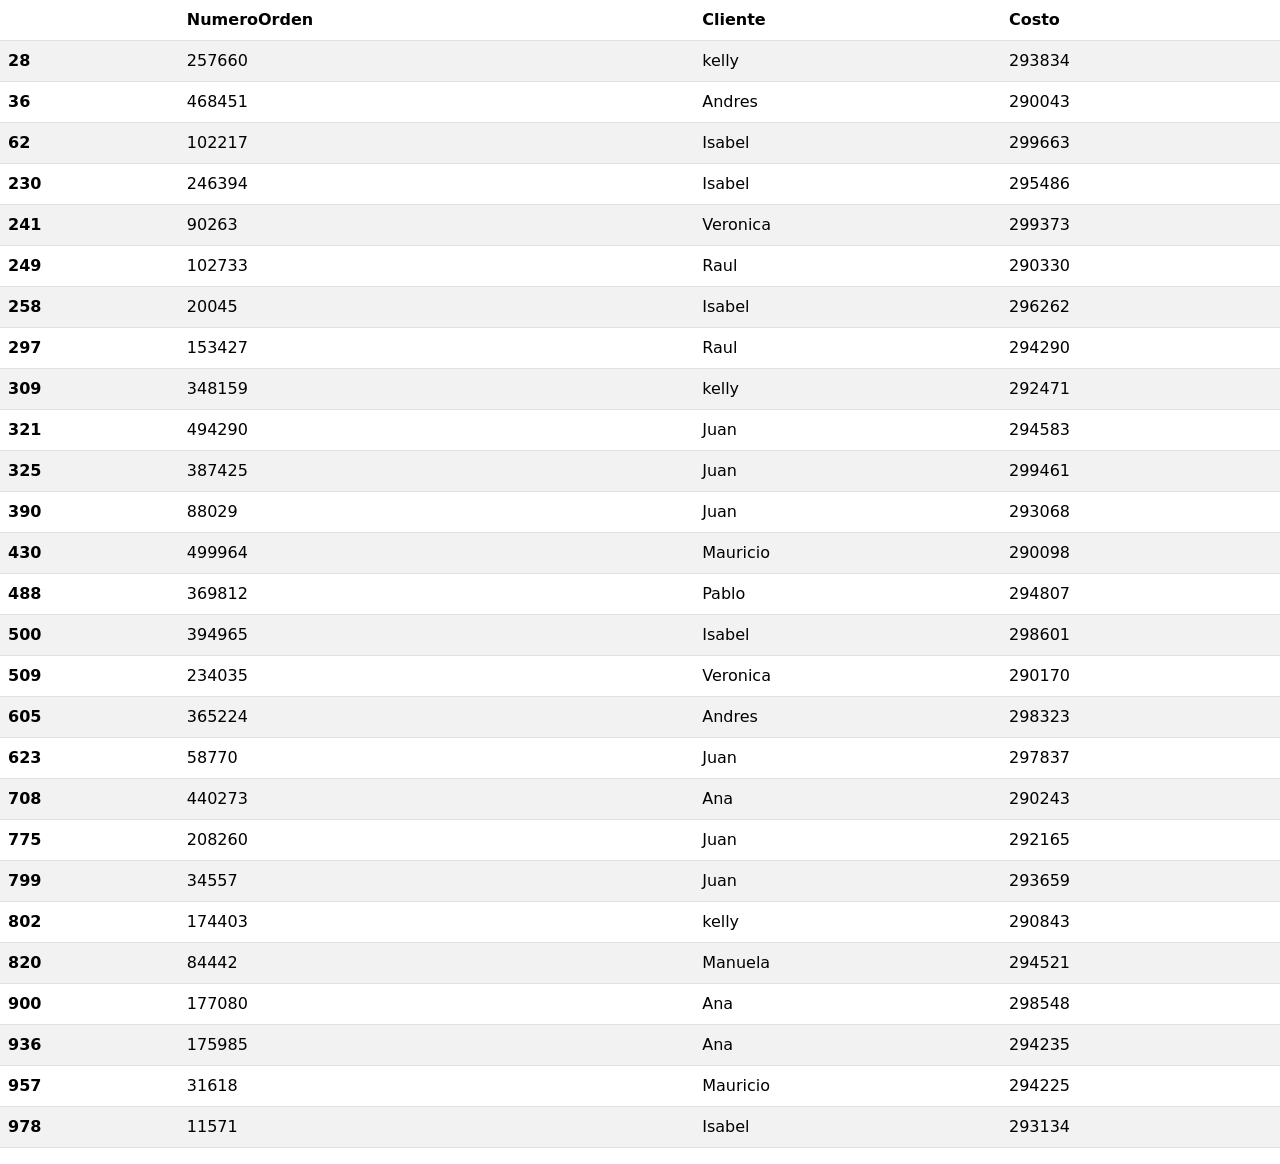
<file: tables/ventasBajoCosto.html>
<!DOCTYPE html>
        <html>
            <head>
                <meta charset="UTF-8">
                <title>tablas</title>
                <link href="https://cdn.jsdelivr.net/npm/bootstrap@5.3.2/dist/css/bootstrap.min.css" rel="stylesheet" integrity="sha384-T3c6CoIi6uLrA9TneNEoa7RxnatzjcDSCmG1MXxSR1GAsXEV/Dwwykc2MPK8M2HN" crossorigin="anonymous">
            </head>
        </html>
    
<table class="table table-striped">
<thead>
<tr>
<th></th>
<th>NumeroOrden</th>
<th>Cliente</th>
<th>Costo</th>
</tr>
</thead>
<tbody>
<tr>
<th>28</th>
<td>257660</td>
<td>kelly</td>
<td>293834</td>
</tr>
<tr>
<th>36</th>
<td>468451</td>
<td>Andres</td>
<td>290043</td>
</tr>
<tr>
<th>62</th>
<td>102217</td>
<td>Isabel</td>
<td>299663</td>
</tr>
<tr>
<th>230</th>
<td>246394</td>
<td>Isabel</td>
<td>295486</td>
</tr>
<tr>
<th>241</th>
<td>90263</td>
<td>Veronica</td>
<td>299373</td>
</tr>
<tr>
<th>249</th>
<td>102733</td>
<td>Raul</td>
<td>290330</td>
</tr>
<tr>
<th>258</th>
<td>20045</td>
<td>Isabel</td>
<td>296262</td>
</tr>
<tr>
<th>297</th>
<td>153427</td>
<td>Raul</td>
<td>294290</td>
</tr>
<tr>
<th>309</th>
<td>348159</td>
<td>kelly</td>
<td>292471</td>
</tr>
<tr>
<th>321</th>
<td>494290</td>
<td>Juan</td>
<td>294583</td>
</tr>
<tr>
<th>325</th>
<td>387425</td>
<td>Juan</td>
<td>299461</td>
</tr>
<tr>
<th>390</th>
<td>88029</td>
<td>Juan</td>
<td>293068</td>
</tr>
<tr>
<th>430</th>
<td>499964</td>
<td>Mauricio</td>
<td>290098</td>
</tr>
<tr>
<th>488</th>
<td>369812</td>
<td>Pablo</td>
<td>294807</td>
</tr>
<tr>
<th>500</th>
<td>394965</td>
<td>Isabel</td>
<td>298601</td>
</tr>
<tr>
<th>509</th>
<td>234035</td>
<td>Veronica</td>
<td>290170</td>
</tr>
<tr>
<th>605</th>
<td>365224</td>
<td>Andres</td>
<td>298323</td>
</tr>
<tr>
<th>623</th>
<td>58770</td>
<td>Juan</td>
<td>297837</td>
</tr>
<tr>
<th>708</th>
<td>440273</td>
<td>Ana</td>
<td>290243</td>
</tr>
<tr>
<th>775</th>
<td>208260</td>
<td>Juan</td>
<td>292165</td>
</tr>
<tr>
<th>799</th>
<td>34557</td>
<td>Juan</td>
<td>293659</td>
</tr>
<tr>
<th>802</th>
<td>174403</td>
<td>kelly</td>
<td>290843</td>
</tr>
<tr>
<th>820</th>
<td>84442</td>
<td>Manuela</td>
<td>294521</td>
</tr>
<tr>
<th>900</th>
<td>177080</td>
<td>Ana</td>
<td>298548</td>
</tr>
<tr>
<th>936</th>
<td>175985</td>
<td>Ana</td>
<td>294235</td>
</tr>
<tr>
<th>957</th>
<td>31618</td>
<td>Mauricio</td>
<td>294225</td>
</tr>
<tr>
<th>978</th>
<td>11571</td>
<td>Isabel</td>
<td>293134</td>
</tr>
</tbody>
</table>
</body>
</html>
</file>
<file: assets/styles/estilos.css>
.columnaAdaptada{
    height: 100vh;
}

.seleccion:hover{
    opacity: 0.5;
}

.banner{
    background-image: url("../img/banner.jpeg");
    padding: 15%;
    background-attachment: fixed;
}

.banner2{
    background-image: url("../img/banner2.jpg");
    padding: 25%;
    background-attachment: fixed;
}
</file>
